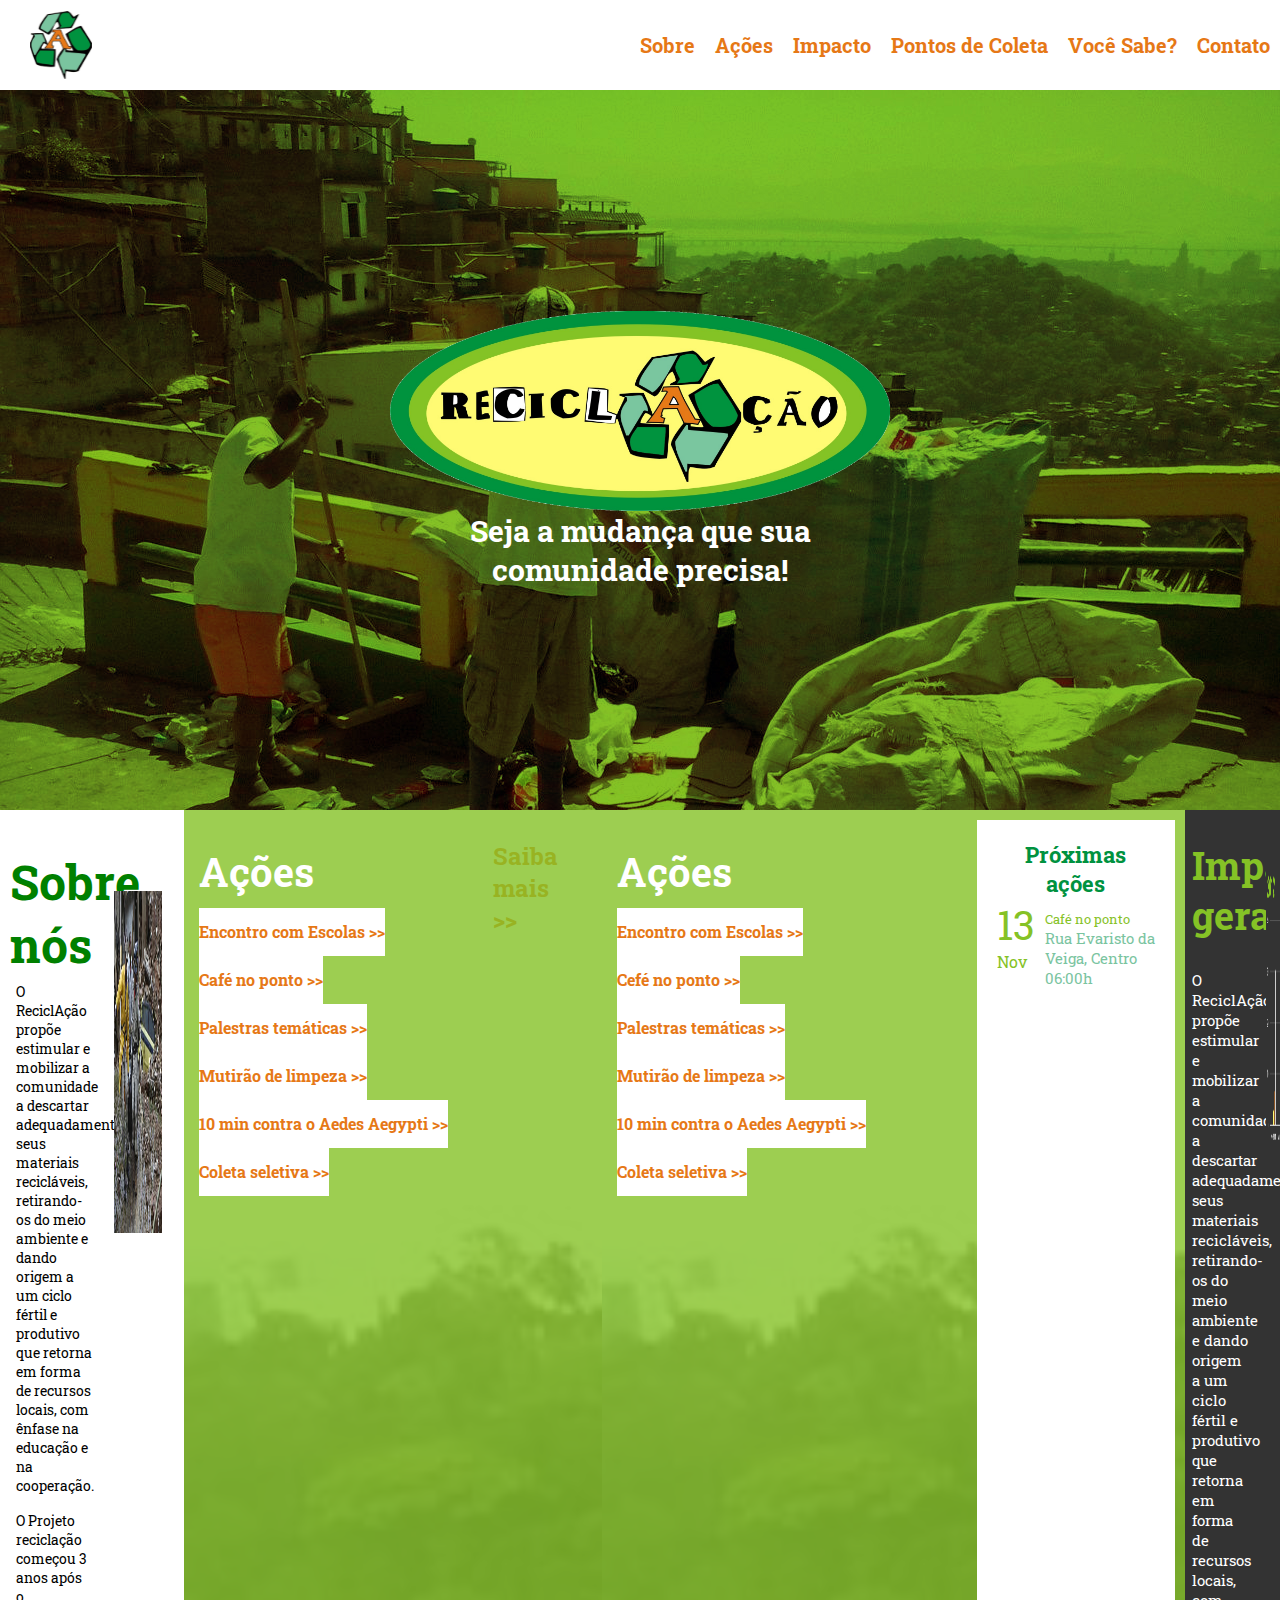
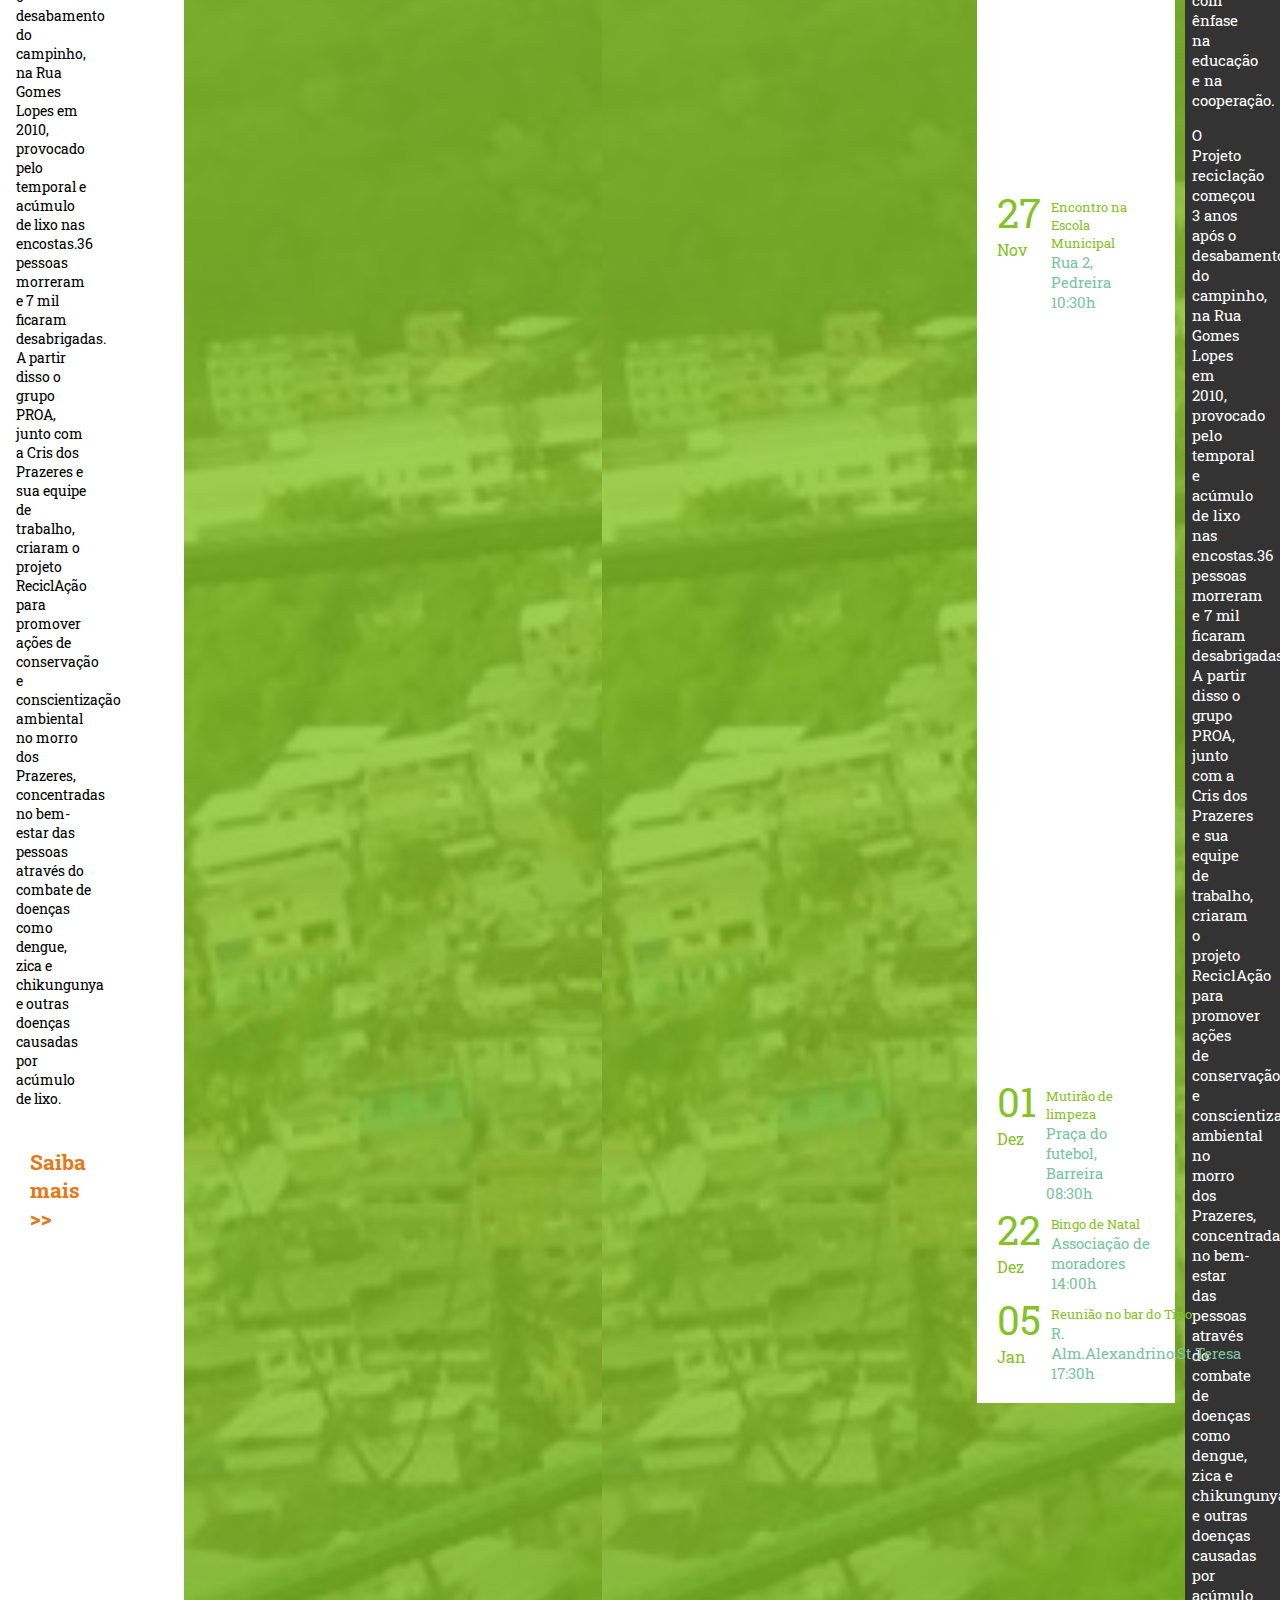
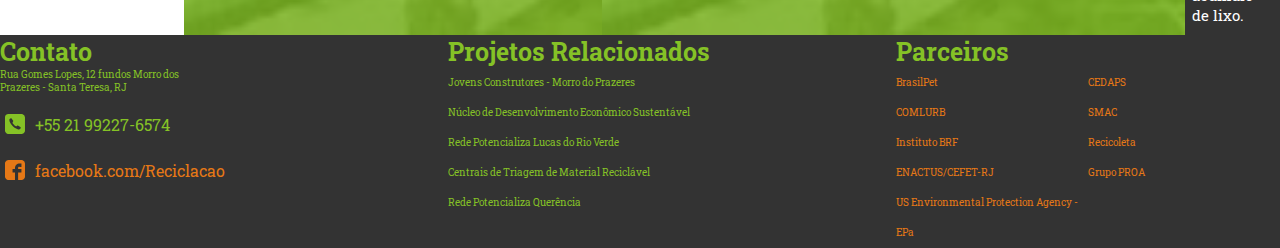
<file: index.html>
<!DOCTYPE html>
<html lang="pt-br">
	<head>
		<title>Reciclação</title>
		<meta charset="utf-8">
		<link rel="stylesheet" type="text/css" href="style.css">
		<meta name="viewport" content="width=device-width, initial-scale=1">
		<link href="https://fonts.googleapis.com/css?family=Roboto+Slab" rel="stylesheet">
		<link rel="icon" href="assets/favicon.ico" type="image/x-icon">
	</head>
	<body>
		<header>
			<div class="blockheader">
				<label for="mobile">&#9776;</label>
            	<input type="checkbox" id="mobile">
				<img class="boxheader__logo" src="assets/Logo_P.svg" alt="logo">
				<nav class="navbar">
					<a class="navbarLink" href="#sobre">Sobre</a>
					<a class="navbarLink" href="#ações">Ações</a>
					<a class="navbarLink" href="#impacto">Impacto</a>
					<a class="navbarLink" href="#coleta">Pontos de Coleta</a>
					<a class="navbarLink" href="#vcsabe">Você Sabe?</a>
					<a class="navbarLink" href="#contato">Contato</a>
				</nav>
			</div>
				<div class="boxlogo">
					<img class="boxabout__logohome" src="assets/logo-reciclação.png" alt="logo">
	    			<p class="boxabout__paragraph--logo">Seja a mudança que sua comunidade precisa!</p>
				</div>
		</header>
		<main>
			<section class="boxabout" id="sobre">
			<section class="boxabout" id="'sobre">
				<div class="boxabout__sobre">
					<h1 class="boxabout__title">Sobre nós</h1>
					<p class="boxabout__paragraph">O ReciclAção propõe estimular e mobilizar a comunidade a descartar adequadamente seus materiais recicláveis, retirando-os do meio ambiente e dando origem a um ciclo fértil e produtivo que retorna em forma de recursos locais, com ênfase na educação e na cooperação.</p>
					<p class="boxabout__paragraph">O Projeto reciclação começou 3 anos após o desabamento do campinho, na Rua Gomes Lopes em 2010, provocado pelo temporal e acúmulo de lixo nas encostas.36 pessoas morreram e 7 mil ficaram desabrigadas. A partir disso o grupo PROA, junto com a Cris dos Prazeres e sua equipe de trabalho, criaram o projeto ReciclAção para promover ações de conservação e conscientização ambiental no morro dos Prazeres, concentradas no bem-estar das pessoas através do combate de doenças como dengue, zica e chikungunya e outras doenças causadas por acúmulo de lixo.</p>
					<a href="sobre.html#oq"><h2 class="boxabout__subtitle">Saiba mais >></h2></a>
				</div>
				<div class="boxabout__picture">
					<img class="boxabout__picture--sobre" src="assets/rio-temporal-quartag.jpg" alt="temporal">
					<img src="assets/01.jpg" class="boxaboutPicturemobile" alt="coletor">
				</div>
			</section>
			<section class="actionbox" id="ações">
				<div class="actionbox__calendarspan">
					<h1 class="actionbox__title">Ações</h1>
					<p class="actionbox__backlist">
						<a href="acoes.html#encontro" class="actionboxLink"><span class="actionbox__list">Encontro com Escolas >></span></a>
						<a href="acoes.html#cafe" class="actionboxLink"><span class="actionbox__list">Café no ponto >></span></a>
						<a href="acoes.html#palestras" class="actionboxLink"><span class="actionbox__list">Palestras temáticas >></span></a>
						<a href="acoes.html#mutirao" class="actionboxLink"><span class="actionbox__list">Mutirão de limpeza >></span></a>
						<a href="acoes.html#aedes" class="actionboxLink"><span class="actionbox__list">10 min contra o Aedes Aegypti >></span></a>
						<a href="acoes.html#seletiva" class="actionboxLink"><span class="actionbox__list">Coleta seletiva >></span></a>
				</div>
					<a href=""><h2 class="boxabout__subtitle">Saiba mais >></h2></a>
				</div>
				<div class="boxabout__picture">
					<img class="boxabout__picture--sobre" src="assets/rio-temporal-quartag.jpg" alt="temporal">
					<img src="assets/01.jpg" class="boxaboutPicturemobile">
				</div>
			</section>
			<section class="actionbox" id="Ações">
				<div class="actionbox__calendarspan">
					<h1 class="actionbox__title">Ações</h1>
					<p class="actionbox__backlist">
						<a href="#" class="actionboxLink"><span class="actionbox__list">Encontro com Escolas >></span></a>
						<a href="#" class="actionboxLink"><span class="actionbox__list">Cefé no ponto >></span></a>
						<a href="#" class="actionboxLink"><span class="actionbox__list">Palestras temáticas >></span></a>
						<a href="#" class="actionboxLink"><span class="actionbox__list">Mutirão de limpeza >></span></a>
						<a href="#" class="actionboxLink"><span class="actionbox__list">10 min contra o Aedes Aegypti >></span></a>
						<a href="#" class="actionboxLink"><span class="actionbox__list">Coleta seletiva >></span></a>
				</div>
				<section class="actionbox__calendar">
          <div class="actionbox__blocktitle">
						<h1 class="actionbox__calendar--title">Próximas ações</h1>
					</div>
					<div class="actionbox__calendarlist">
						<div class="actionbox__blocknumber">
							<span class="actionbox__calendar--number">13</span>
							<span class="actionbox__calendar--month">Nov</span>
						</div>
						<div class="actionbox__blockparagraph">
							<span class="actionbox__calendar--paragraphfirst">Café no ponto</span>
							<span class="actionbox__calendar--paragraph">Rua Evaristo da Veiga, Centro</span>
							<span class="actionbox__calendar--paragraph">06:00h</span>
						</div>
					</div>
						<div class="actionbox__calendarlist">
							<div class="actionbox__blocknumber">
								<span class="actionbox__calendar--number">27</span>
								<span class="actionbox__calendar--month">Nov</span>
							</div>
							<div class="actionbox__blockparagraph">
								<span class="actionbox__calendar--paragraphfirst">Encontro na Escola Municipal</span>
								<span class="actionbox__calendar--paragraph">Rua 2, Pedreira</span>
								<span class="actionbox__calendar--paragraph">10:30h</span>
							</div>
						</div>
    
							<label for="toggle-1" class="seta">&#9662;</label>
							<input type="checkbox" id="toggle-1">
					<div id="mostra">
						<div class="actionbox__calendarlist"  >
							<div class="actionbox__blocknumber">
								<span class="actionbox__calendar--number">01</span>
								<span class="actionbox__calendar--month">Dez</span>
							</div>
							<div class="actionbox__blockparagraph" >
								<span class="actionbox__calendar--paragraphfirst">Mutirão de limpeza</span>
								<span class="actionbox__calendar--paragraph">Praça do futebol, Barreira</span>
								<span class="actionbox__calendar--paragraph">08:30h</span>
							</div>
						</div>
						<div class="actionbox__calendarlist" >
							<div class="actionbox__blocknumber" >
								<span class="actionbox__calendar--number">22</span>
								<span class="actionbox__calendar--month">Dez</span>
							</div>
							<div class="actionbox__blockparagraph">
								<span class="actionbox__calendar--paragraphfirst">Bingo de Natal</span>
								<span class="actionbox__calendar--paragraph">Associação de moradores</span>
								<span class="actionbox__calendar--paragraph">14:00h</span>
							</div>
						</div>
						<div class="actionbox__calendarlist" >
							<div class="actionbox__blocknumber">
								<span class="actionbox__calendar--number">05</span>
								<span class="actionbox__calendar--month">Jan</span>
							</div>
							<div class="actionbox__blockparagraph">
								<span class="actionbox__calendar--paragraphfirst">Reunião no bar do Tino</span>
								<span class="actionbox__calendar--paragraph">R. Alm.Alexandrino,St.Teresa</span>
								<span class="actionbox__calendar--paragraph">17:30h</span>
							</div>
						</div>	
					</div>
				</div>
				</section>
			</section>
			<section class="impactbox" id="impacto">
				<div class="impactbox__impacto">
					<h1 class="impactbox__title">Impacto gerado</h1>
					<p>O ReciclAção propõe estimular e mobilizar a comunidade a descartar adequadamente seus materiais recicláveis, retirando-os do meio ambiente e dando origem a um ciclo fértil e produtivo que retorna em forma de recursos locais, com ênfase na educação e na cooperação.</p>
					<p class="impactbox__paragraph">O Projeto reciclação começou 3 anos após o desabamento do campinho, na Rua Gomes Lopes em 2010, provocado pelo temporal e acúmulo de lixo nas encostas.36 pessoas morreram e 7 mil ficaram desabrigadas. A partir disso o grupo PROA, junto com a Cris dos Prazeres e sua equipe de trabalho, criaram o projeto ReciclAção para promover ações de conservação e conscientização ambiental no morro dos Prazeres, concentradas no bem-estar das pessoas através do combate de doenças como dengue, zica e chikungunya e outras doenças causadas por acúmulo de lixo.</p>
				</div>
				<div class="impactbox__blockimage">
					<img src="assets/grafico.png" class="impactbox__picture" alt="gráfico impacto gerado">
				</div>
			</section>
			<section class="colectpointbox" id="coleta">
					<img src="assets/grafico.png" alt="gráfico impacto gerado" class="impactbox__picture">
				</div>
			</section>
			<section class="colectpointbox" id="Pontos de Coleta">
				<div class="colectpointbox__pontos">
					<h1 class="colectpointbox__title">Pontos de coleta</h1>
					<h3 class="colectpointbox__subtitle">Saiba onde está o ponto mais próximo da sua casa!</h3>
					<div class="colectpointbox__pontosBlock">
						<p class="colectpointbox__greenball"></p>
						<p>Ecobags</p>
					</div>
					<div class="colectpointbox__pontosBlock">
						<p class="colectpointbox__orangeball"></p>
						<p>Caçamba da comlurb</p>
					</div>
				</div>
				<div class="colectpointbox__coleta">
					<img src="assets/pontosdecoleta.png" class="colectpointbox__coletafigure" class="pontos de coleta" alt="coleta">
				</div>
			</section>
			<section class="doyounowbox" id="vcsabe">
				<h1 class="doyounowbox__title">Você Sabe?</h1>
				<h2 class="doyounowbox__subtitle">Responda perguntas sobre:</h2>
				<div class="doyounowbox__picture">
					<a href="ambiente.html"><img class="doyounowbox__picture--vocesabia" src="assets/meioambiente.jpg" alt="meio ambiente"></a>
					<a href="saude.html"><img class="doyounowbox__picture--vocesabia" src="assets/saude.jpg" alt="saude"></a>
					<a href="consumo.html"><img class="doyounowbox__picture--vocesabia" src="assets/consumoconsciente.jpg" alt="consumo"></a>
					<img src="assets/pontosdecoleta.png" class="colectpointbox__coletafigure" class="pontos de coleta">
				</div>
			</section>
			<section class="doyounowbox" id="Você Sabe?">
				<h1 class="doyounowbox__title">Você Sabe?</h1>
				<h2 class="doyounowbox__subtitle">Responda perguntas sobre:</h2>
				<div class="doyounowbox__picture">
					<img class="doyounowbox__picture--vocesabia" src="assets/meioambiente.jpg" alt="meio ambiente">
					<img class="doyounowbox__picture--vocesabia" src="assets/saude.jpg" alt="saude">
					<img class="doyounowbox__picture--vocesabia" src="assets/consumoconsciente.jpg" alt="consumo">
				</div>
			</section>
		</main>
		<footer id="contato" class="firstboxFooter">
				<div class="firstboxFooter__contato">
					<h1 id="contato" class="firstboxFooter__title">Contato</h1>
					<p class="firstboxMain__paragraph--size2">Rua Gomes Lopes, 12 fundos Morro dos Prazeres - Santa Teresa, RJ</p>
					<div class="firstboxFooter__blockcont">
					<img  class="firstboxFooter__picture"src="assets/telefone.svg" alt="telefone logo">
					<p class="firstboxMain__paragraph--redes">+55 21 99227-6574</p>
					</div>
					<div class="firstboxFooter__blockcont">
					<img  class="firstboxFooter__picture"src="assets/facebook.svg" alt="facebook logo">
					<p class="firstboxMain__paragraph--redes2">facebook.com/Reciclacao</p>
					</div>
				</div>
				<div>
					<h1 class="firstboxFooter__title">Projetos Relacionados</h1>
					<p class="firstboxMain__paragraph--size">Jovens Construtores - Morro do Prazeres</p>
					<p class="firstboxMain__paragraph--size">Núcleo de Desenvolvimento Econômico Sustentável</p>
					<p class="firstboxMain__paragraph--size">Rede Potencializa Lucas do Rio Verde</p>
					<p class="firstboxMain__paragraph--size">Centrais de Triagem de Material Reciclável</p>
					<p class="firstboxMain__paragraph--size">Rede Potencializa Querência</p>
				</div>
				<div class="firstboxFooter__parceiros">
					<h1 class="firstboxFooter__title">Parceiros</h1>
					<div class="block">
						<div class="firstboxFooter__parceiros--first">
							<p class="firstboxMain__paragraph--size">BrasilPet</p> 
							<p class="firstboxMain__paragraph--size">COMLURB</p> 
							<p class="firstboxMain__paragraph--size">Instituto BRF</p> 
							<p class="firstboxMain__paragraph--size">ENACTUS/CEFET-RJ</p>
							<p class="firstboxMain__paragraph--size">US Environmental Protection Agency - EPa</p>
						</div>
						<div class="firstboxFooter__parceiros--second">
							<p class="firstboxMain__paragraph--size">CEDAPS</p>
							<p class="firstboxMain__paragraph--size">SMAC</p>
							<p class="firstboxMain__paragraph--size">Recicoleta</p>
							<p class="firstboxMain__paragraph--size">Grupo PROA</p>
						</div>
					</div>
				</div>
    	</footer>
	</body>
</html>
</file>
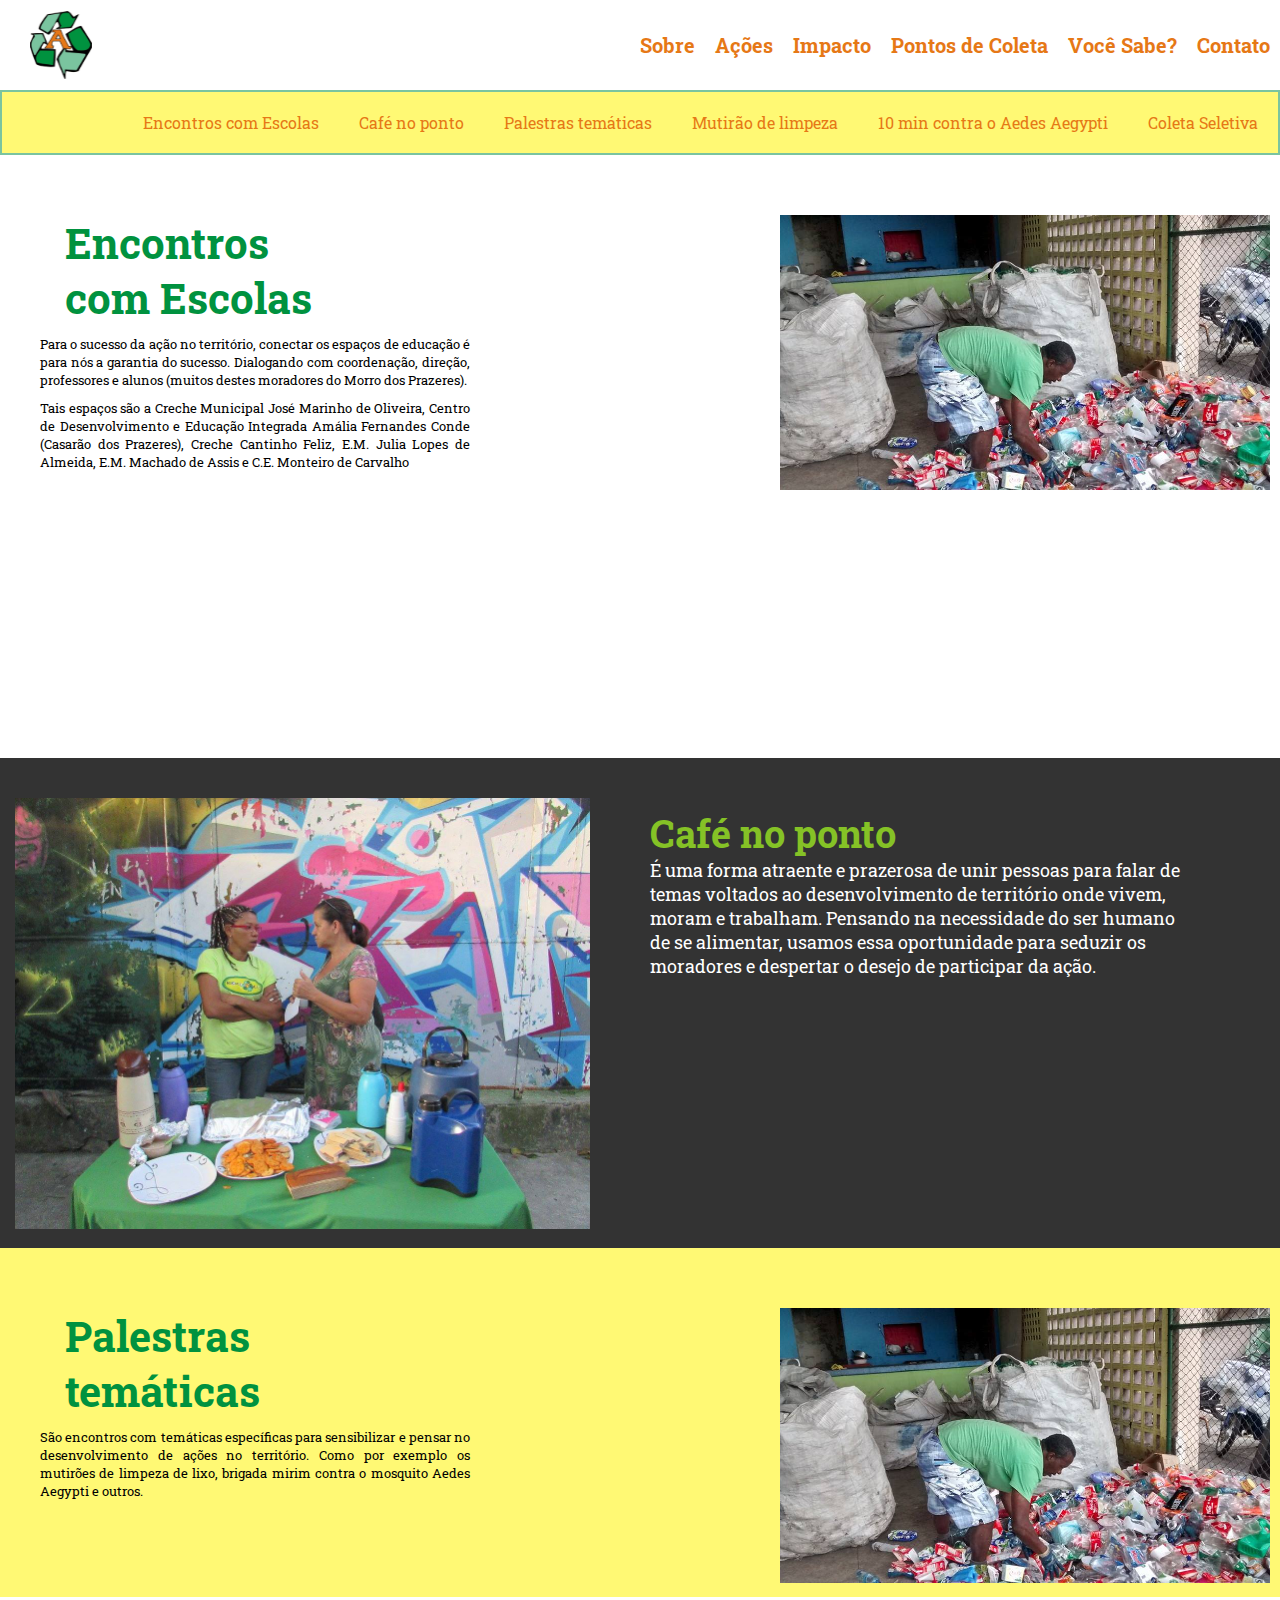
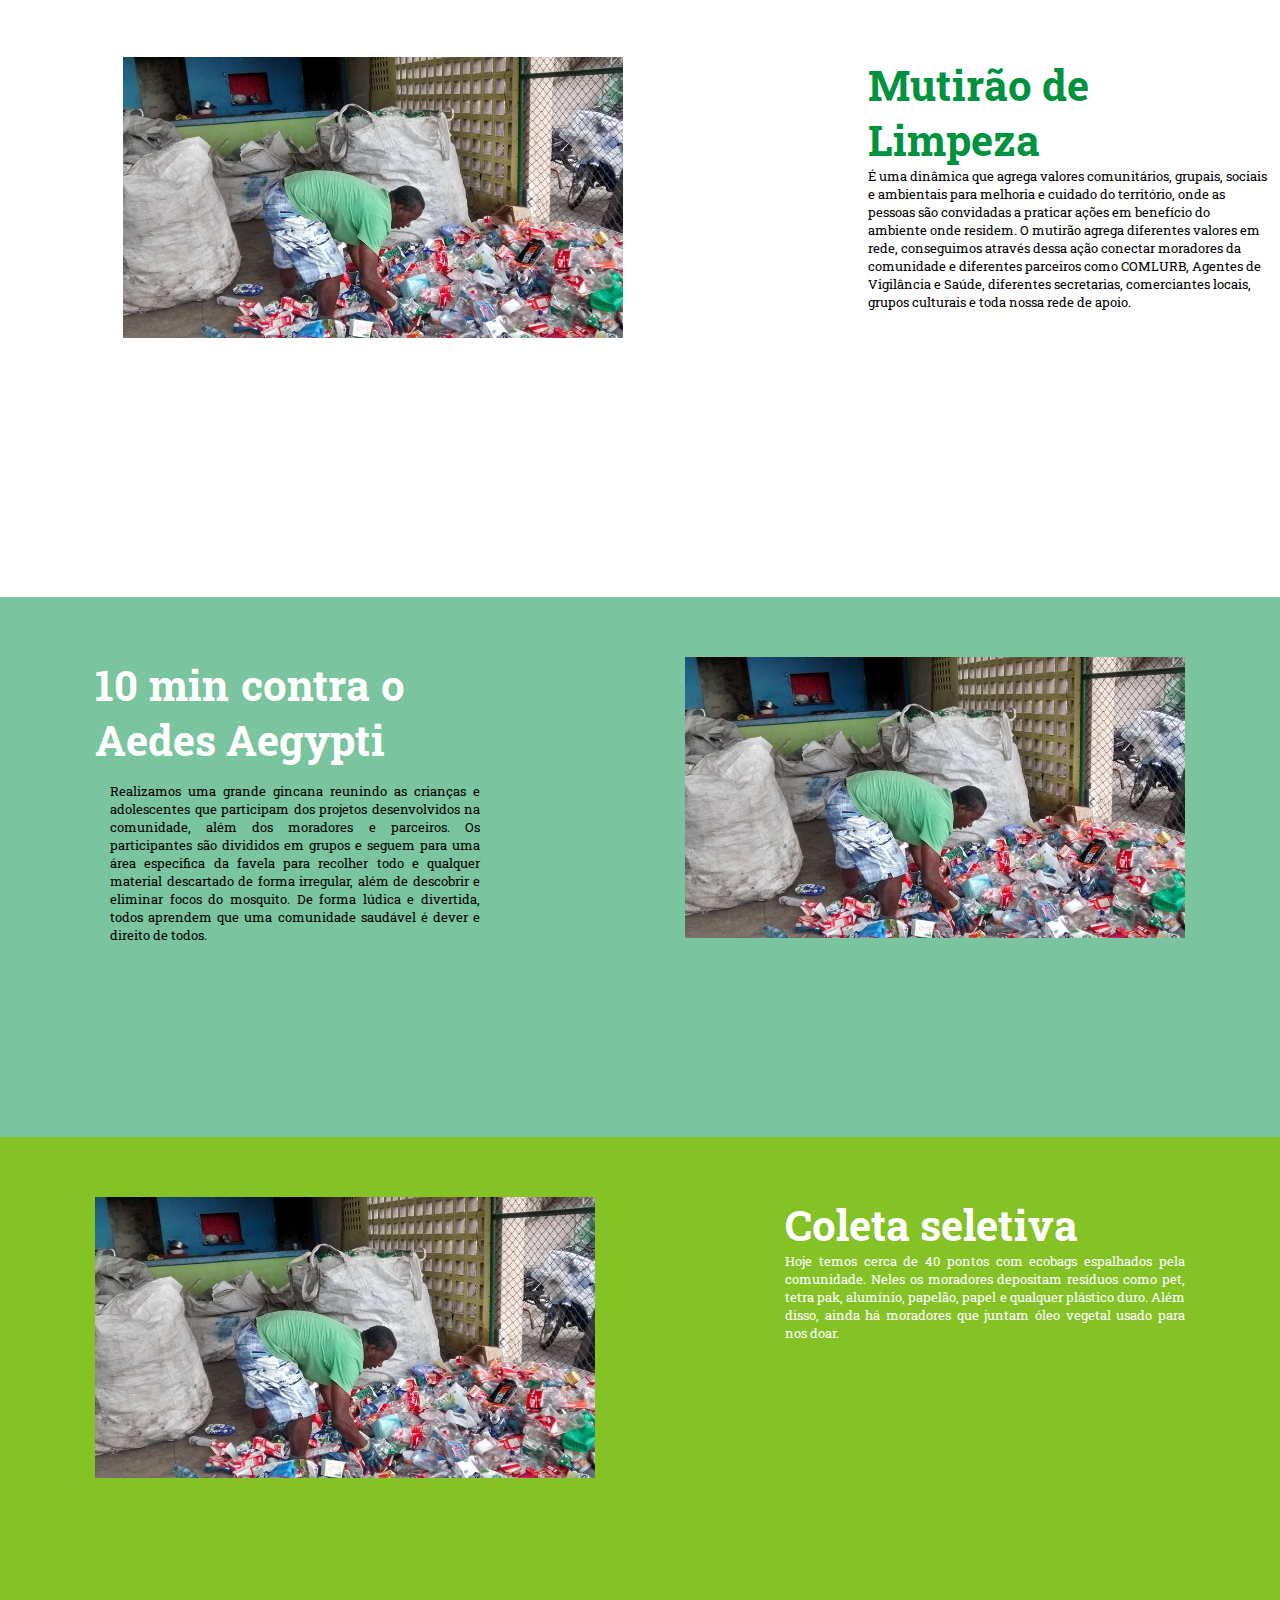
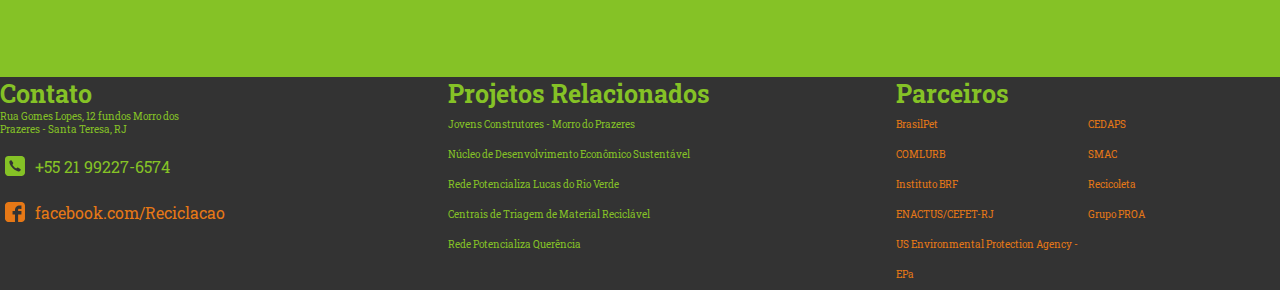
<file: acoes.html>
<!DOCTYPE html>
<html lang="pt-br">
	<head>
		<title>Reciclação-ações</title>
		<meta charset="utf-8">
		<link rel="stylesheet" type="text/css" href="style.css">
		<meta name="viewport" content="width=device-width, initial-scale=1.0">
		<link href="https://fonts.googleapis.com/css?family=Roboto+Slab" rel="stylesheet">	
		<link rel="icon" href="assets/favicon.ico" type="image/x-icon">		
	</head>
	<body>
		<header>
			<div class="blockheader">
				<label for="mobile">&#9776;</label>
            	<input type="checkbox" id="mobile">
				<img class="boxheader__logo" src="assets/Logo_P.svg" alt="logo">
				<nav class="navbar">
					<a class="navbarLink" href="index.html#sobre">Sobre</a>
					<a class="navbarLink" href="index.html#ações">Ações</a>
					<a class="navbarLink" href="index.html#impacto">Impacto</a>
					<a class="navbarLink" href="index.html#coleta">Pontos de Coleta</a>
					<a class="navbarLink" href="index.html#vcsabe">Você Sabe?</a>
					<a class="navbarLink" href="index.html#contato">Contato</a>
				</nav>
		</header>
		<nav class="boxheader__subnav--açoes">
			<a class="boxheader__nav--açoes" href="#encontro">Encontros com Escolas</a>
			<a class="boxheader__nav--açoes" href="#cafe">Café no ponto</a>
			<a class="boxheader__nav--açoes" href="#palestras">Palestras temáticas</a>
			<a class="boxheader__nav--açoes" href="#mutirao">Mutirão de limpeza</a>
			<a class="boxheader__nav--açoes" href="#aedes">10 min contra o Aedes Aegypti</a>
			<a class="boxheader__nav--açoes" href="#seletiva">Coleta Seletiva</a>
		</nav>                                                                                       
		<main>
			<section class="escolasboxmain">
				<div class="escolasboxmain__text">
					<h1 class="escolasboxmain__text--title">Encontros com Escolas</h1>
					<p class="escolasboxmain__paragraph1">Para o sucesso da ação no território, conectar os espaços de educação é para nós a garantia do sucesso. Dialogando com coordenação, direção, professores e alunos (muitos destes moradores do Morro dos Prazeres).</p>
					<p class="escolasboxmain__paragraph1"> Tais espaços são a Creche Municipal José Marinho de Oliveira, Centro de Desenvolvimento e Educação Integrada Amália Fernandes Conde (Casarão dos Prazeres), Creche Cantinho Feliz, E.M. Julia Lopes de Almeida, E.M. Machado de Assis e C.E. Monteiro de Carvalho</p>
				</div>
				<div>
					<img class="escolasboxmain__imagem" src="assets/Reciclação 01.jpg" alt="coleta">
				</div>
			</section>
			<section class="coffeebox">
				<div>
					<img class="coffeebox__picture" src="assets/cafe01.jpg" alt="coleta">
				</div>
				<div class="coffeebox__text">
					<h1 id="cafe" class="coffeebox__title">Café no ponto</h1>
					<p class="coffeebox__paragraph">É uma forma atraente e prazerosa de unir pessoas para falar de temas voltados ao desenvolvimento de território onde vivem, moram e trabalham. Pensando na necessidade do ser humano de se alimentar, usamos essa oportunidade para seduzir os moradores e despertar o desejo de participar da ação.</p>
				</div>
			</section>
			<section id="palestras" class="palestrabox">
				<div class="palestrabox__text">
					<h1 class="palestrabox__text--title">Palestras temáticas</h1>
					<p class="palestrabox__paragraph">São encontros com temáticas específicas para sensibilizar e pensar no desenvolvimento de ações no território. Como por exemplo os mutirões de limpeza de lixo, brigada mirim contra o mosquito Aedes Aegypti e outros.</p>
				</div>
				<div>
					<img class="palestrabox__imagem" src="assets/Reciclação 01.jpg" alt="coleta">
				</div>
			</section>
				<section class="limpezabox">
					<div>
						<img class="limpezabox__picture" src="assets/Reciclação 01.jpg" alt="coleta">
					</div>
					<div id="mutirao" class="limpezabox__text">
						<h1 class="limpezabox__text--title">Mutirão de Limpeza</h1>
						<p class="limpezabox__paragraph">É uma dinâmica que agrega valores comunitários, grupais, sociais e ambientais para melhoria e cuidado do território, onde as pessoas são convidadas a praticar ações em benefício do ambiente onde residem. O mutirão agrega diferentes valores em rede, conseguimos através dessa ação conectar moradores da comunidade e diferentes parceiros como COMLURB, Agentes de Vigilância e Saúde, diferentes secretarias, comerciantes locais, grupos culturais e toda nossa rede de apoio.</p>
					</div>
				</section>
				<section id="aedes" class="aedesbox">
				<div class="aedesbox__text">
					<h1 class="aedesbox__text--title">10 min contra o Aedes Aegypti</h1>
					<p class="aedesbox__paragraph">Realizamos uma grande gincana reunindo as crianças e adolescentes que participam dos projetos desenvolvidos na comunidade, além dos moradores e parceiros. Os participantes são divididos em grupos e seguem para uma área especifica da favela para recolher todo e qualquer material descartado de forma irregular, além de descobrir e eliminar focos do mosquito. De forma lúdica e divertida, todos aprendem que uma comunidade saudável é dever e direito de todos.</p>
				</div>
				<div>
					<img class="aedesbox__picture" src="assets/Reciclação 01.jpg" alt="coleta">
				</div>
			</section>
				<section id="seletiva" class="coletabox">
					<div class="coletabox__blockpicture">
						<img class="coletabox__picture" src="assets/Reciclação 01.jpg" alt="coleta">
					</div>
					<div class="coletabox__text">
						<h1 class="coletabox__text--title">Coleta seletiva</h1>
						<p class="coletabox__paragraph">Hoje temos cerca de 40 pontos com ecobags espalhados pela comunidade. Neles os moradores depositam resíduos como pet, tetra pak, alumínio, papelão, papel e qualquer plástico duro. Além disso, ainda há moradores que juntam óleo vegetal usado para nos doar.</p>
					</div>
				</section>
		</main>
		<footer id="firstboxFooter" class="firstboxFooter">
				<div class="firstboxFooter__contato">
					<h1 id="contato" class="firstboxFooter__title">Contato</h1>
					<p class="firstboxMain__paragraph--size2">Rua Gomes Lopes, 12 fundos Morro dos Prazeres - Santa Teresa, RJ</p>
					<div class="firstboxFooter__blockcont">
					<img  class="firstboxFooter__picture"src="assets/telefone.svg" alt="telefone logo">
					<p class="firstboxMain__paragraph--redes">+55 21 99227-6574</p>
					</div>
					<div class="firstboxFooter__blockcont">
					<img  class="firstboxFooter__picture"src="assets/facebook.svg" alt="facebook logo">
					<p class="firstboxMain__paragraph--redes2">facebook.com/Reciclacao</p>
					</div>
				</div>
				<div>
					<h1 class="firstboxFooter__title">Projetos Relacionados</h1>
					<p class="firstboxMain__paragraph--size">Jovens Construtores - Morro do Prazeres</p>
					<p class="firstboxMain__paragraph--size">Núcleo de Desenvolvimento Econômico Sustentável</p>
					<p class="firstboxMain__paragraph--size">Rede Potencializa Lucas do Rio Verde</p>
					<p class="firstboxMain__paragraph--size">Centrais de Triagem de Material Reciclável</p>
					<p class="firstboxMain__paragraph--size">Rede Potencializa Querência</p>
				</div>
				<div class="firstboxFooter__parceiros">
					<h1 class="firstboxFooter__title">Parceiros</h1>
					<div class="block">
						<div class="firstboxFooter__parceiros--first">
							<p class="firstboxMain__paragraph--size">BrasilPet</p> 
							<p class="firstboxMain__paragraph--size">COMLURB</p> 
							<p class="firstboxMain__paragraph--size">Instituto BRF</p> 
							<p class="firstboxMain__paragraph--size">ENACTUS/CEFET-RJ</p>
							<p class="firstboxMain__paragraph--size">US Environmental Protection Agency - EPa</p>
						</div>
						<div class="firstboxFooter__parceiros--second">
							<p class="firstboxMain__paragraph--size">CEDAPS</p>
							<p class="firstboxMain__paragraph--size">SMAC</p>
							<p class="firstboxMain__paragraph--size">Recicoleta</p>
							<p class="firstboxMain__paragraph--size">Grupo PROA</p>
						</div>
					</div>
				</div>
    	</footer>
	</body>
</html>
</file>
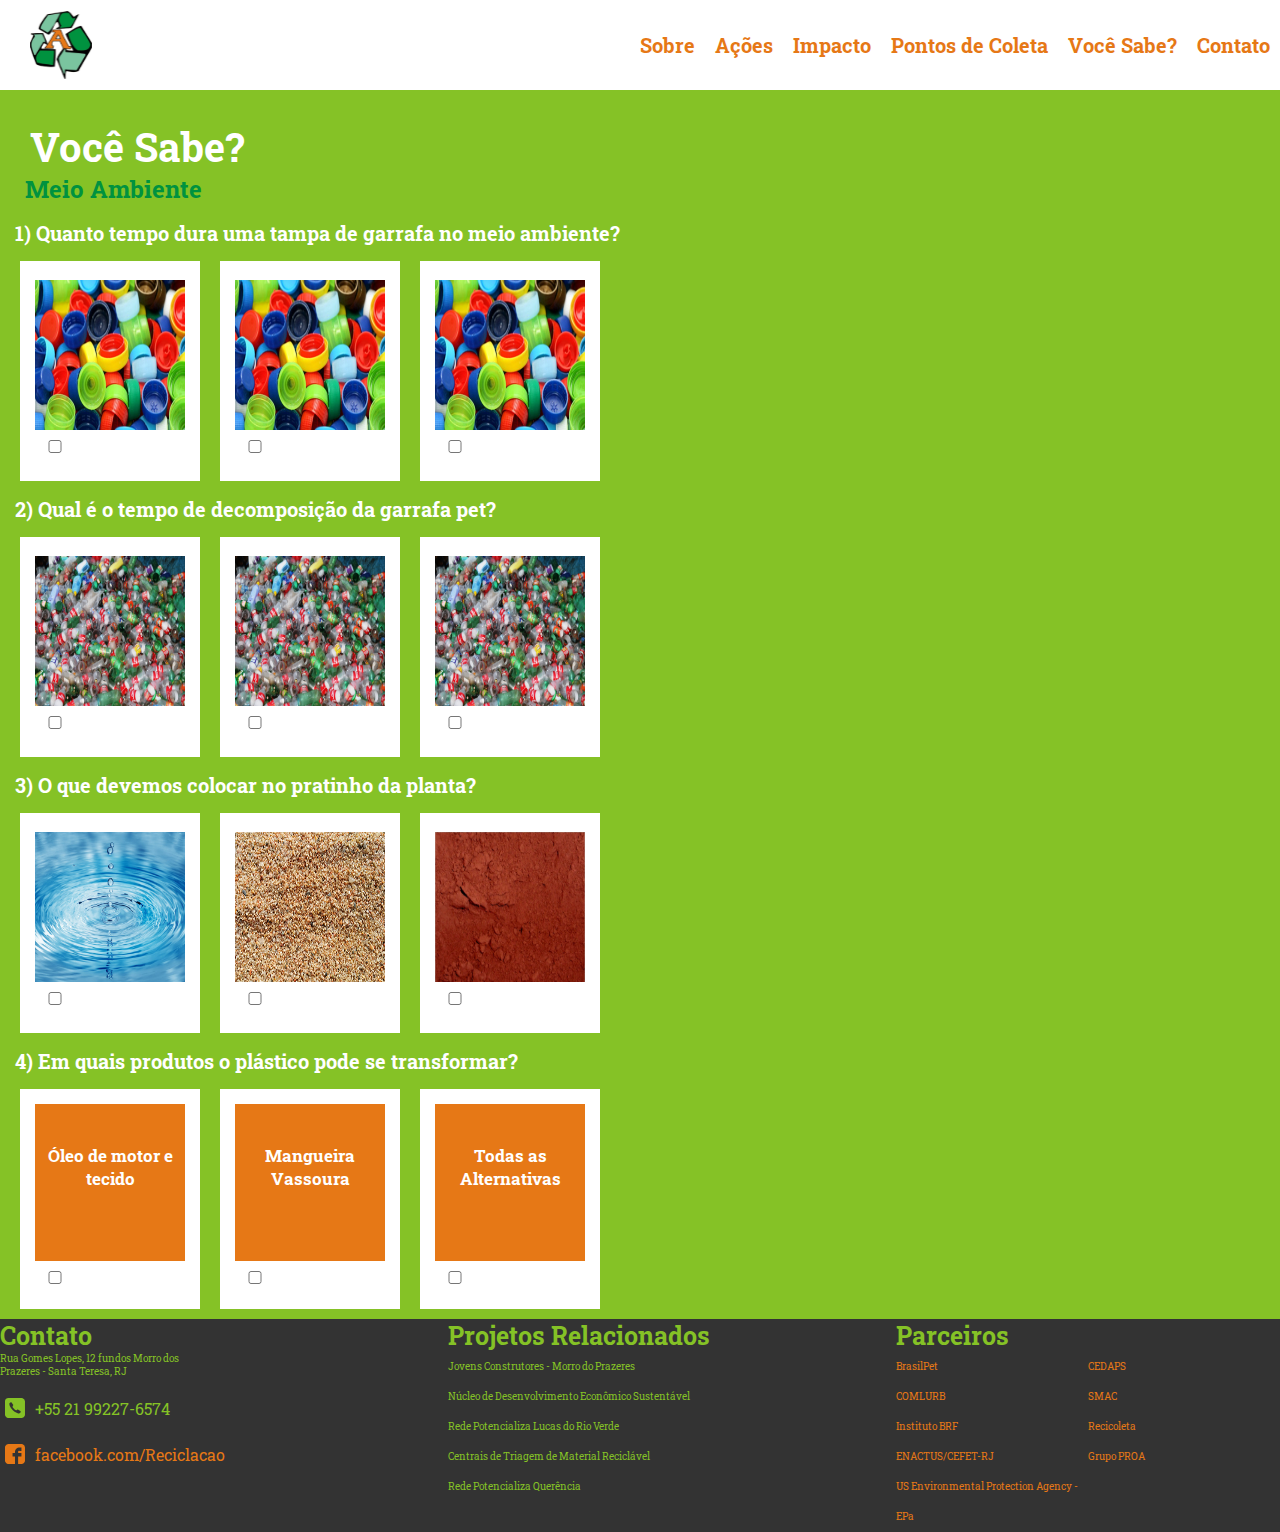
<file: ambiente.html>
<!DOCTYPE html>
<html lang="pt-br">
	<head>
		<title>Reciclação-ambiente</title>
		<meta charset="utf-8">
		<link rel="stylesheet" type="text/css" href="style.css">
		<meta name="viewport" content="width=device-width, initial-scale=1.0">
		<link href="https://fonts.googleapis.com/css?family=Roboto+Slab" rel="stylesheet">
		<link rel="icon" href="assets/favicon.ico" type="image/x-icon">
	</head>
	<body>
		<header>
			<div class="blockheader">
				<label for="mobile">&#9776;</label>
            	<input type="checkbox" id="mobile">
				<img class="boxheader__logo" src="assets/Logo_P.svg" alt="logo">
				<nav class="navbar">
					<a class="navbarLink" href="index.html#sobre">Sobre</a>
					<a class="navbarLink" href="index.html#ações">Ações</a>
					<a class="navbarLink" href="index.html#impacto">Impacto</a>
					<a class="navbarLink" href="index.html#coleta">Pontos de Coleta</a>
					<a class="navbarLink" href="index.html#vcsabe">Você Sabe?</a>
					<a class="navbarLink" href="index.html#contato">Contato</a>
				</nav>
		</header>		
		<main class="boxquizmain">
			<div>
				<h1 class="boxquiz__title">Você Sabe?</h1>
				<h2 class="boxquiz__subtitle">Meio Ambiente</h2>
			</div>
			<section class="boxquiz">
				<p class="boxquiz__question">1) Quanto tempo dura uma tampa de garrafa no meio ambiente?</p>
				<div class="boxquiz__block">	
					<div class="boxquiz__tampa">
						<img class="boxquiz__picture--tampa" src="assets/tampa-de-garrafa-pet.jpg" alt="tampa de pet">
						<input class="boxquiz__input" type="checkbox" name="tampa">
					</div>
					<div class="boxquiz__tampa">
						<img class="boxquiz__picture--tampa" src="assets/tampa-de-garrafa-pet.jpg" alt="tampa de pet">
						<input class="boxquiz__input" type="checkbox" name="tampa">
					</div>
					<div class="boxquiz__tampa">
						<img class="boxquiz__picture--tampa" src="assets/tampa-de-garrafa-pet.jpg" alt="tampa de pet">
						<input class="boxquiz__input" type="checkbox" name="tampa">
					</div>
				</div>
			</section>
				<section>
					<p class="boxquiz__question">2) Qual é o tempo de decomposição da garrafa pet?</p>
				<div class="boxquiz__block">	
					<div class="boxquiz__tampa">
						<img class="boxquiz__picture--tampa" src="assets/garrafa.JPG" alt="garrafa">
						<input class="boxquiz__input" type="checkbox" name="garrafas">
					</div>
					<div class="boxquiz__tampa">
						<img class="boxquiz__picture--tampa" src="assets/garrafa.JPG" alt="garrafa">
						<input class="boxquiz__input" type="checkbox" name="garrafas">
					</div>
					<div class="boxquiz__tampa">
						<img class="boxquiz__picture--tampa" src="assets/garrafa.JPG" alt="garrafa">
						<input class="boxquiz__input" type="checkbox" name="garrafas">
					</div>
				</div>
			</section>
			<section>
					<p class="boxquiz__question">3) O que devemos colocar no pratinho da planta?</p>
				<div class="boxquiz__block">	
					<div class="boxquiz__tampa">
						<img class="boxquiz__picture--agua" src="assets/agua.jpg" alt="agua">
						<input class="boxquiz__input" type="checkbox" name="tampa">
					</div>
					<div class="boxquiz__tampa">
						<img class="boxquiz__picture--agua" src="assets/areia-grossa.png" alt="areia">
						<input class="boxquiz__input" type="checkbox" name="tampa">
					</div>
					<div class="boxquiz__tampa">
						<img class="boxquiz__picture--agua" src="assets/barro.jpg" alt="barro">
						<input class="boxquiz__input" type="checkbox" name="tampa">
					</div>
				</div>
			</section>
			<section>
					<p class="boxquiz__question">4) Em quais produtos o plástico pode se transformar?</p>
				<div class="boxquiz__block">	
					<div class="boxquiz__tampa">
						<div class="testando">
							<p class="boxquiz__saude--paragraph">Óleo de motor e tecido</p>
						</div>
						<input class="boxquiz__input" type="checkbox" name="tampa">
					</div>
					<div class="boxquiz__tampa">
						<div class="testando">
							<p class="boxquiz__saude--paragraph">Mangueira Vassoura</p>
						</div>
						<input class="boxquiz__input" type="checkbox" name="tampa">
					</div>
					<div class="boxquiz__tampa">
						<div class="testando">
							<p class="boxquiz__saude--paragraph">Todas as Alternativas</p>
						</div>
						<input class="boxquiz__input" type="checkbox" name="tampa">
					</div>
				</div>
			</section>
		</main>
		<footer id="firstboxFooter" class="firstboxFooter">
				<div class="firstboxFooter__contato">
					<h1 class="firstboxFooter__title">Contato</h1>
					<p class="firstboxMain__paragraph--size2">Rua Gomes Lopes, 12 fundos Morro dos Prazeres - Santa Teresa, RJ</p>
					<div class="firstboxFooter__blockcont">
					<img  class="firstboxFooter__picture"src="assets/telefone.svg" alt="telefone logo">
					<p class="firstboxMain__paragraph--redes">+55 21 99227-6574</p>
					</div>
					<div class="firstboxFooter__blockcont">
					<img  class="firstboxFooter__picture"src="assets/facebook.svg" alt="facebook logo">
					<p class="firstboxMain__paragraph--redes2">facebook.com/Reciclacao</p>
					</div>
				</div>
				<div>
					<h1 class="firstboxFooter__title">Projetos Relacionados</h1>
					<p class="firstboxMain__paragraph--size">Jovens Construtores - Morro do Prazeres</p>
					<p class="firstboxMain__paragraph--size">Núcleo de Desenvolvimento Econômico Sustentável</p>
					<p class="firstboxMain__paragraph--size">Rede Potencializa Lucas do Rio Verde</p>
					<p class="firstboxMain__paragraph--size">Centrais de Triagem de Material Reciclável</p>
					<p class="firstboxMain__paragraph--size">Rede Potencializa Querência</p>
				</div>
				<div class="firstboxFooter__parceiros">
					<h1 class="firstboxFooter__title">Parceiros</h1>
					<div class="block">
						<div class="firstboxFooter__parceiros--first">						
							<p class="firstboxMain__paragraph--size">BrasilPet</p> 
							<p class="firstboxMain__paragraph--size">COMLURB</p> 
							<p class="firstboxMain__paragraph--size">Instituto BRF</p> 
							<p class="firstboxMain__paragraph--size">ENACTUS/CEFET-RJ</p>
							<p class="firstboxMain__paragraph--size">US Environmental Protection Agency - EPa</p>
						</div>
						<div class="firstboxFooter__parceiros--second">
							<p class="firstboxMain__paragraph--size">CEDAPS</p>
							<p class="firstboxMain__paragraph--size">SMAC</p>
							<p class="firstboxMain__paragraph--size">Recicoleta</p>
							<p class="firstboxMain__paragraph--size">Grupo PROA</p>
						</div>
					</div>
				</div>
    	</footer>
	</body>
</html>
</file>
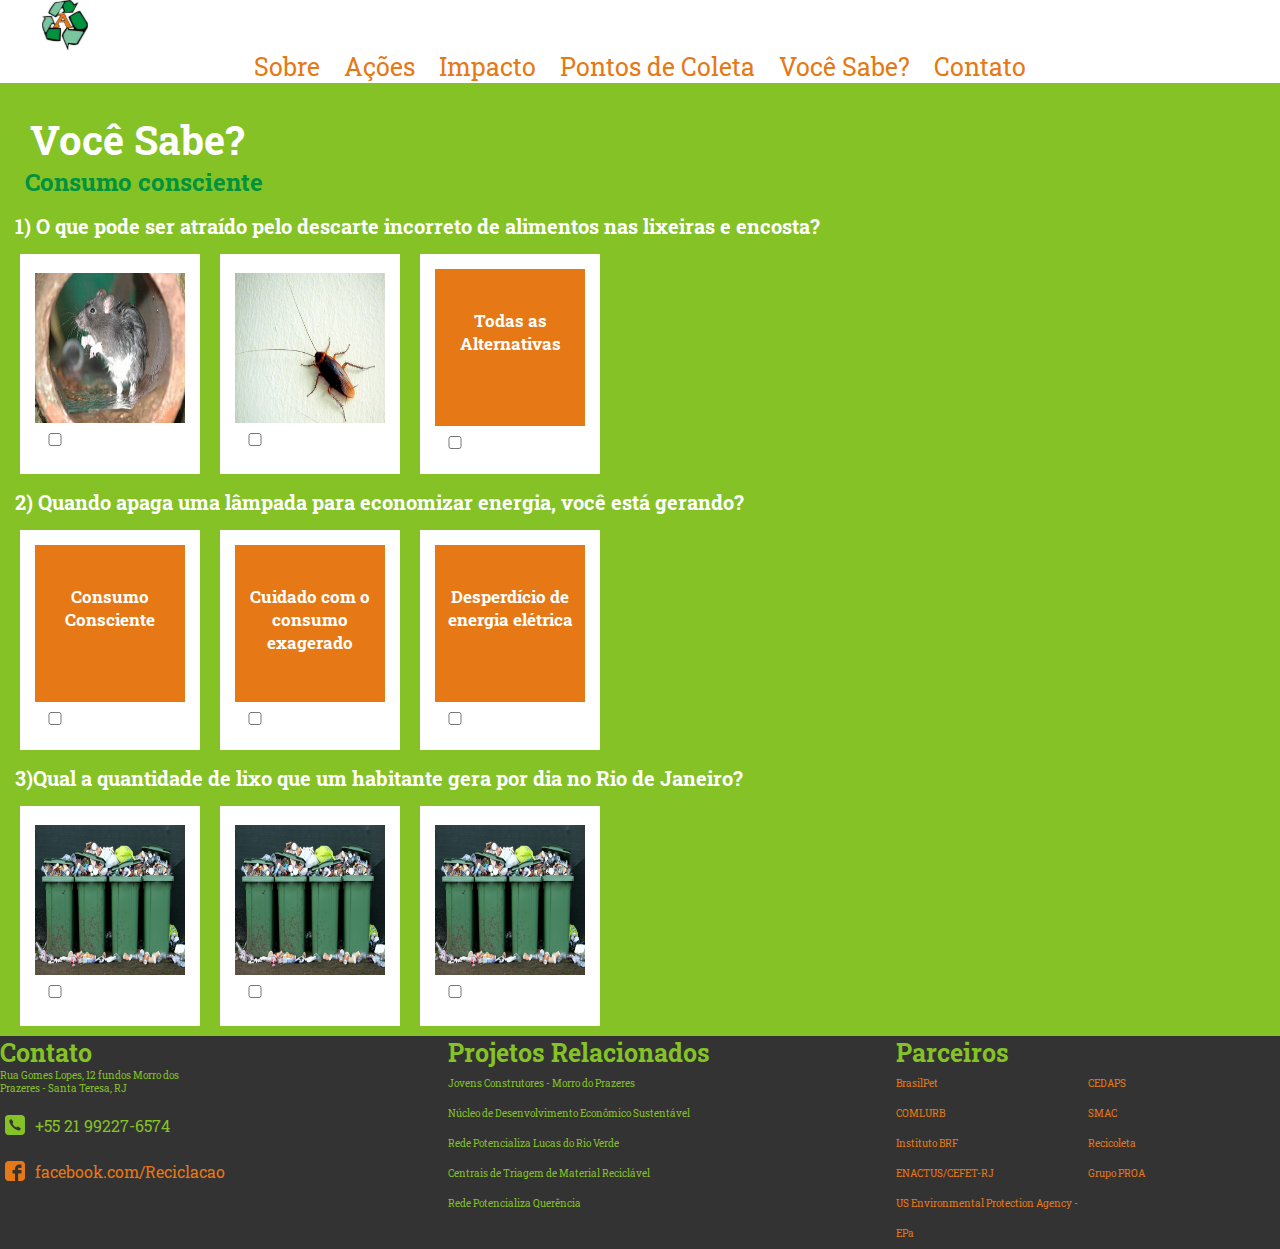
<file: consumo.html>
<!DOCTYPE html>
<html lang="pt-br">
	<head>
		<title>Reciclação-consumo</title>
		<meta charset="utf-8">
		<link rel="stylesheet" type="text/css" href="style.css">
		<meta name="viewport" content="width=device-width, initial-scale=1.0">
		<link href="https://fonts.googleapis.com/css?family=Roboto+Slab" rel="stylesheet">
		<link rel="icon" href="assets/favicon.ico" type="image/x-icon">
	</head>
	<body>
		<header>
			<img class="firstboxHeader__logo" src="assets/Logo_P.svg" alt="logo">
			<nav>
				<a class="firstboxHeader__nav" href="index.html">Sobre</a>
				<a class="firstboxHeader__nav" href="index.html#ações">Ações</a>
				<a class="firstboxHeader__nav" href="index.html#impacto">Impacto</a>
				<a class="firstboxHeader__nav" href="index.html#coleta">Pontos de Coleta</a>
				<a class="firstboxHeader__nav" href="index.html#vcsabe">Você Sabe?</a>
				<a class="firstboxHeader__nav" href="index.html#contato">Contato</a>
			</nav>
		</header>
		<main class="boxquizmain">
			<div>
				<h1 class="boxquiz__title">Você Sabe?</h1>
				<h2 class="boxquiz__subtitle">Consumo consciente</h2>
			</div>
			<section class="boxquiz">
				<p class="boxquiz__question">1) O que pode ser atraído pelo descarte incorreto de alimentos nas lixeiras e encosta?</p>
				<div class="boxquiz__block">	
					<div class="boxquiz__tampa">
						<img class="boxquiz__picture--agua" src="assets/0573-04.jpg" alt="rato">
						<input class="boxquiz__input" type="checkbox" name="rato">
					</div>
					<div class="boxquiz__tampa">
						<img class="boxquiz__picture--agua" src="assets/barata.jpg" alt="barata">
						<input class="boxquiz__input" type="checkbox" name="barata">
					</div>
					<div class="boxquiz__tampa">
						<div class="testando">
						<p class="boxquiz__saude--paragraph">Todas as Alternativas</p>
						</div>
						<input class="boxquiz__input" type="checkbox" name="frase">
					</div>
			</section>
			<section>
					<p class="boxquiz__question">2) Quando apaga uma lâmpada para economizar energia, você está gerando?</p>
				<div class="boxquiz__block">	
					<div class="boxquiz__tampa">
						<div class="testando">
						<p class="boxquiz__saude--paragraph">Consumo Consciente</p>
						</div>
						<input class="boxquiz__input" type="checkbox" name="frase">
					</div>
					<div class="boxquiz__tampa">
						<div class="testando">
						<p class="boxquiz__saude--paragraph">Cuidado com o consumo exagerado</p>
						</div>
						<input class="boxquiz__input" type="checkbox" name="frase">
					</div>
					<div class="boxquiz__tampa">
						<div class="testando">
						<p class="boxquiz__saude--paragraph">Desperdício de energia elétrica</p>
						</div>
						<input class="boxquiz__input" type="checkbox" name="frase">
					</div>
				</div>
			</section>
			<section>
					<p class="boxquiz__question">3)Qual a quantidade de lixo que um habitante gera por dia no Rio de Janeiro?</p>
				<div class="boxquiz__block">	
					<div class="boxquiz__tampa">
						<img class="boxquiz__picture--agua" src="assets/lixeira.jpg" alt="lixeira">
						<input class="boxquiz__input" type="checkbox" name="lixeira">
					</div>
					<div class="boxquiz__tampa">
						<img class="boxquiz__picture--agua" src="assets/lixeira.jpg" alt="lixeira">
						<input class="boxquiz__input" type="checkbox" name="lixeira">
					</div>
					<div class="boxquiz__tampa">
						<img class="boxquiz__picture--agua" src="assets/lixeira.jpg" alt="lixeira">
						<input class="boxquiz__input" type="checkbox" name="lixeira">
					</div>
				</div>
			</section>
		</main>
		<footer id="firstboxFooter" class="firstboxFooter">
				<div class="firstboxFooter__contato">
					<h1 class="firstboxFooter__title">Contato</h1>
					<p class="firstboxMain__paragraph--size2">Rua Gomes Lopes, 12 fundos Morro dos Prazeres - Santa Teresa, RJ</p>
					<div class="firstboxFooter__blockcont">
					<img  class="firstboxFooter__picture"src="assets/telefone.svg" alt="telefone logo">
					<p class="firstboxMain__paragraph--redes">+55 21 99227-6574</p>
					</div>
					<div class="firstboxFooter__blockcont">
					<img  class="firstboxFooter__picture"src="assets/facebook.svg" alt="facebook logo">
					<p class="firstboxMain__paragraph--redes2">facebook.com/Reciclacao</p>
					</div>
				</div>
				<div>
					<h1 class="firstboxFooter__title">Projetos Relacionados</h1>
					<p class="firstboxMain__paragraph--size">Jovens Construtores - Morro do Prazeres</p>
					<p class="firstboxMain__paragraph--size">Núcleo de Desenvolvimento Econômico Sustentável</p>
					<p class="firstboxMain__paragraph--size">Rede Potencializa Lucas do Rio Verde</p>
					<p class="firstboxMain__paragraph--size">Centrais de Triagem de Material Reciclável</p>
					<p class="firstboxMain__paragraph--size">Rede Potencializa Querência</p>
				</div>
				<div class="firstboxFooter__parceiros">
					<h1 class="firstboxFooter__title">Parceiros</h1>
					<div class="block">
						<div class="firstboxFooter__parceiros--first">					
							<p class="firstboxMain__paragraph--size">BrasilPet</p> 
							<p class="firstboxMain__paragraph--size">COMLURB</p> 
							<p class="firstboxMain__paragraph--size">Instituto BRF</p> 
							<p class="firstboxMain__paragraph--size">ENACTUS/CEFET-RJ</p>
							<p class="firstboxMain__paragraph--size">US Environmental Protection Agency - EPa</p>
						</div>
						<div class="firstboxFooter__parceiros--second">
							<p class="firstboxMain__paragraph--size">CEDAPS</p>
							<p class="firstboxMain__paragraph--size">SMAC</p>
							<p class="firstboxMain__paragraph--size">Recicoleta</p>
							<p class="firstboxMain__paragraph--size">Grupo PROA</p>
						</div>
					</div>
				</div>
    	</footer>
	</body>
</html>
</file>
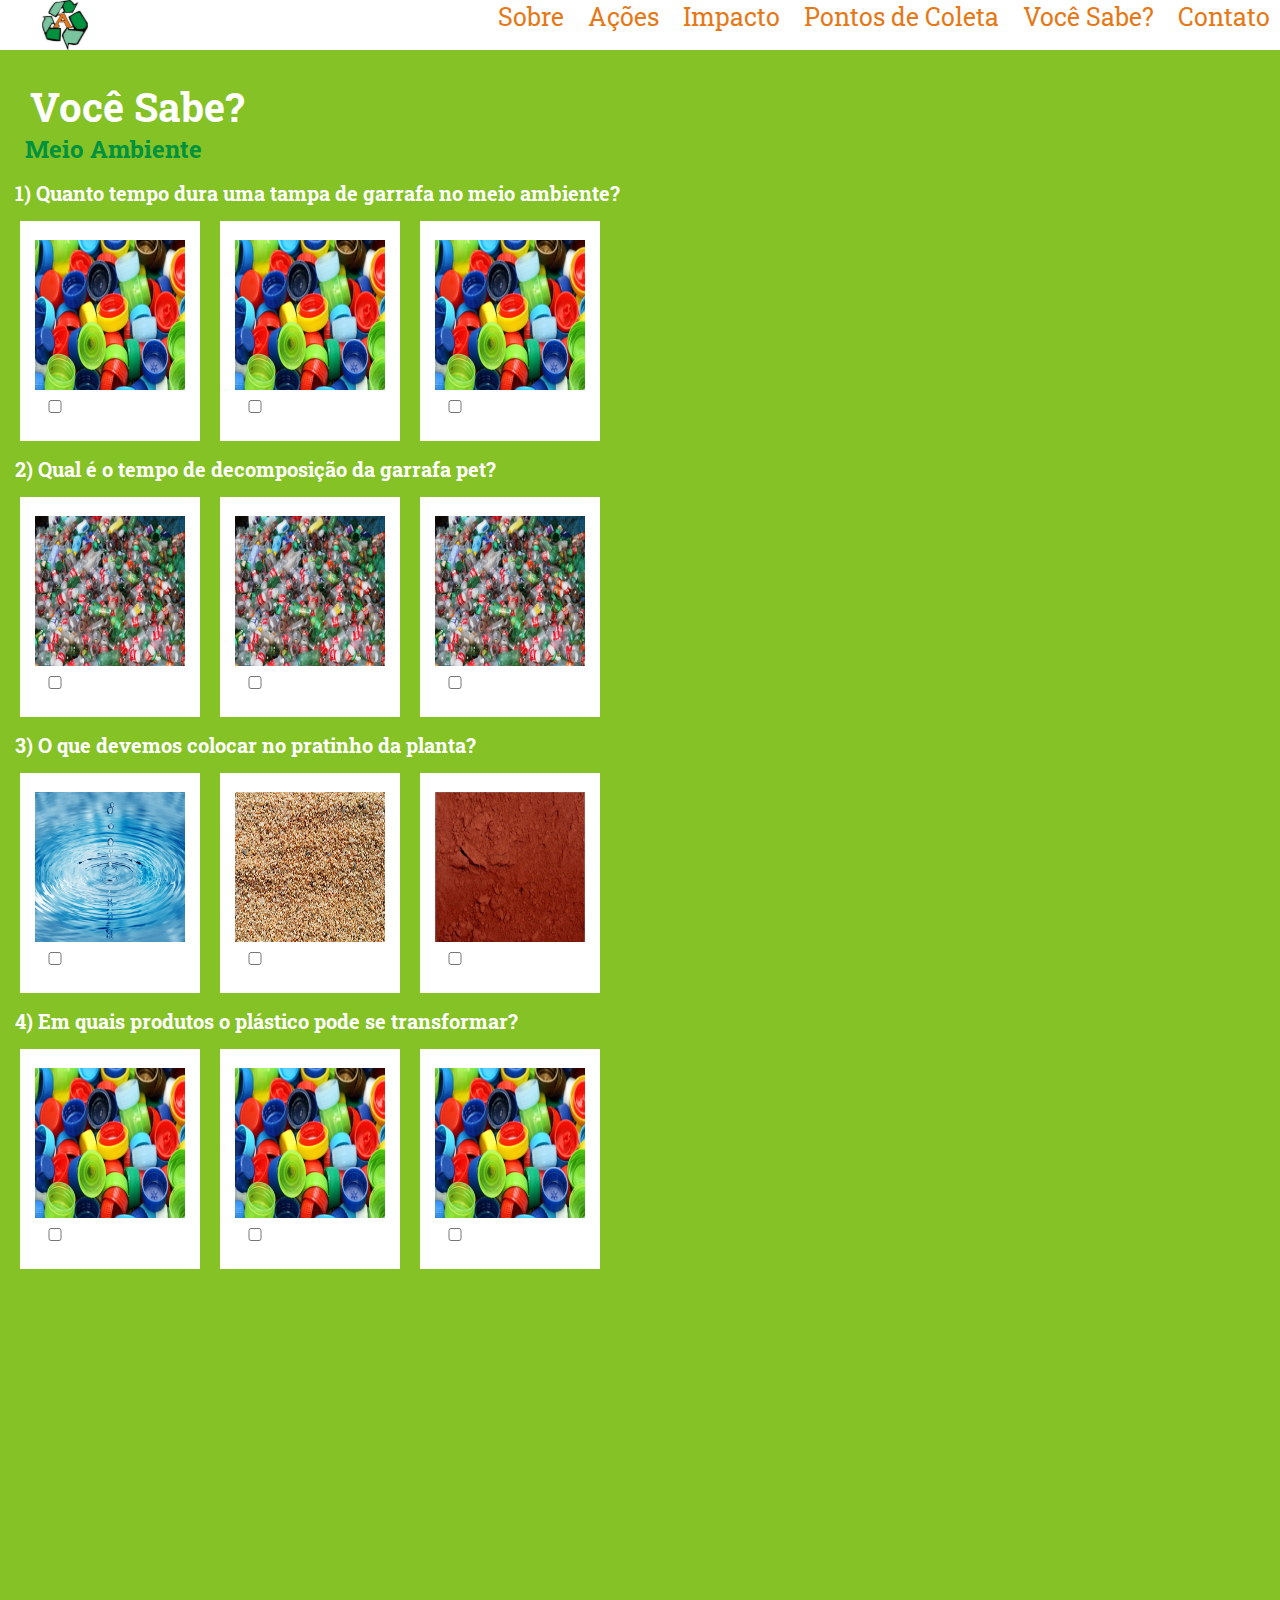
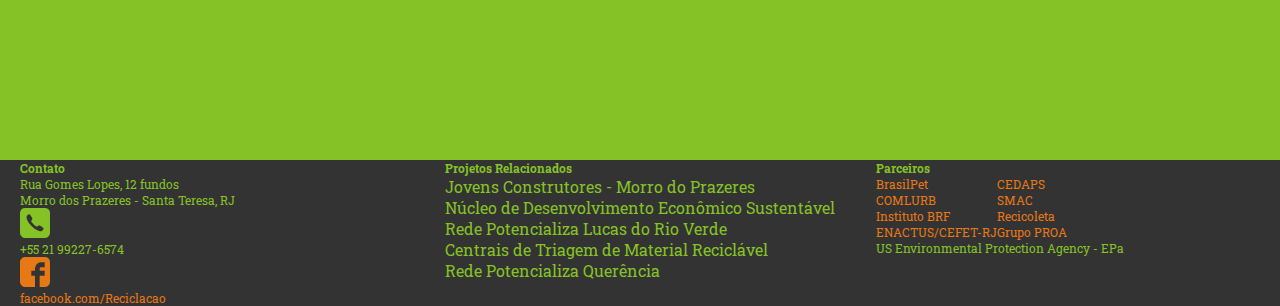
<file: sabe.html>
<!DOCTYPE html>
<html lang="pt-br">
	<head>
		<title>Reciclação-sabe</title>
		<meta charset="utf-8">
		<link rel="stylesheet" type="text/css" href="sabe.css">
		<meta name="viewport" content="width=device-width, initial-scale=1.0">
		<link href="https://fonts.googleapis.com/css?family=Roboto+Slab" rel="stylesheet">
	</head>
	<body>
		<header>
			<img class="firstboxHeader__logo" src="assets/Logo_P.svg" alt="logo">
			<nav>
				<a class="firstboxHeader__nav" href="">Sobre</a>
				<a class="firstboxHeader__nav" href="">Ações</a>
				<a class="firstboxHeader__nav" href="">Impacto</a>
				<a class="firstboxHeader__nav" href="">Pontos de Coleta</a>
				<a class="firstboxHeader__nav" href="">Você Sabe?</a>
				<a class="firstboxHeader__nav" href="">Contato</a>
			</nav>
		</header>
		<main>
			<div>
				<h1 class="boxquiz__title">Você Sabe?</h1>
				<h2 class="boxquiz__subtitle">Meio Ambiente</h2>
			</div>
			<section class="boxquiz">
				<p class="boxquiz__question">1) Quanto tempo dura uma tampa de garrafa no meio ambiente?</p>
				<div class="boxquiz__block">	
					<div class="boxquiz__tampa">
						<img class="boxquiz__picture--tampa" src="assets/tampa-de-garrafa-pet.jpg" alt="tampa de pet">
						<input class="boxquiz__input" type="checkbox" name="tampa">
					</div>
					<div class="boxquiz__tampa">
						<img class="boxquiz__picture--tampa" src="assets/tampa-de-garrafa-pet.jpg" alt="tampa de pet">
						<input class="boxquiz__input" type="checkbox" name="tampa">
					</div>
					<div class="boxquiz__tampa">
						<img class="boxquiz__picture--tampa" src="assets/tampa-de-garrafa-pet.jpg" alt="tampa de pet">
						<input class="boxquiz__input" type="checkbox" name="tampa">
					</div>
				</div>
			</section>
				<!-- test	 -->
				<section>
					<p class="boxquiz__question">2) Qual é o tempo de decomposição da garrafa pet?</p>
				<div class="boxquiz__block">	
					<div class="boxquiz__tampa">
						<img class="boxquiz__picture--tampa" src="assets/garrafa.JPG" alt="garrafa">
						<input class="boxquiz__input" type="checkbox" name="tampa">
					</div>
					<div class="boxquiz__tampa">
						<img class="boxquiz__picture--tampa" src="assets/garrafa.JPG" alt="garrafa">
						<input class="boxquiz__input" type="checkbox" name="tampa">
					</div>
					<div class="boxquiz__tampa">
						<img class="boxquiz__picture--tampa" src="assets/garrafa.JPG" alt="garrafa">
						<input class="boxquiz__input" type="checkbox" name="tampa">
					</div>
				</div>
			</section>
			<section>
					<p class="boxquiz__question">3) O que devemos colocar no pratinho da planta?</p>
				<div class="boxquiz__block">	
					<div class="boxquiz__tampa">
						<img class="boxquiz__picture--agua" src="assets/agua.jpg" alt="agua">
						<input class="boxquiz__input" type="checkbox" name="tampa">
					</div>
					<div class="boxquiz__tampa">
						<img class="boxquiz__picture--agua" src="assets/areia-grossa.png" alt="areia">
						<input class="boxquiz__input" type="checkbox" name="tampa">
					</div>
					<div class="boxquiz__tampa">
						<img class="boxquiz__picture--agua" src="assets/barro.jpg" alt="barro">
						<input class="boxquiz__input" type="checkbox" name="tampa">
					</div>
				</div>
			</section>
			<section>
					<p class="boxquiz__question">4) Em quais produtos o plástico pode se transformar?</p>
				<div class="boxquiz__block">	
					<div class="boxquiz__tampa">
						<img class="boxquiz__picture--tampa" src="assets/tampa-de-garrafa-pet.jpg">
						<input class="boxquiz__input" type="checkbox" name="tampa">
					</div>
					<div class="boxquiz__tampa">
						<img class="boxquiz__picture--tampa" src="assets/tampa-de-garrafa-pet.jpg">
						<input class="boxquiz__input" type="checkbox" name="tampa">
					</div>
					<div class="boxquiz__tampa">
						<img class="boxquiz__picture--tampa" src="assets/tampa-de-garrafa-pet.jpg">
						<input class="boxquiz__input" type="checkbox" name="tampa">
					</div>
				</div>
			</section>
		</main>
		<footer class="firstboxFooter">
				<div class="firstboxFooter__contato">
					<h1 class="firstboxFooter__title">Contato</h1>
					<p>Rua Gomes Lopes, 12 fundos<br> Morro dos Prazeres - Santa Teresa, RJ</p>
					<img  class="firstboxFooter__picture"src="assets/telefone.svg" alt="">
					<p>+55 21 99227-6574</p>
					<img  class="firstboxFooter__picture"src="assets/facebook.svg" alt="">
					<p class="firstboxFooter__paragraphcolor">facebook.com/Reciclacao</p>
				</div>
				<div>
					<h1 class="firstboxFooter__title">Projetos Relacionados</h1>
					<p>Jovens Construtores - Morro do Prazeres</p>
					<p>Núcleo de Desenvolvimento Econômico Sustentável</p>
					<p>Rede Potencializa Lucas do Rio Verde</p>
					<p>Centrais de Triagem de Material Reciclável</p>
					<p>Rede Potencializa Querência</p>
				</div>
				<div class="firstboxFooter__parceiros">
					<h1 class="firstboxFooter__title">Parceiros</h1>
					<div class="block">
						<div class="firstboxFooter__parceiros--first">						
							<p>BrasilPet</p> 
							<p>COMLURB</p> 
							<p>Instituto BRF</p> 
							<p>ENACTUS/CEFET-RJ</p>
						</div>
						<div class="firstboxFooter__parceiros--second">
							<p>CEDAPS</p>
							<p>SMAC</p>
							<p>Recicoleta</p>
							<p>Grupo PROA</p>
						</div>
					</div>
					<p>US Environmental Protection Agency - EPa</p>
				</div>
    	</footer>
		</body>
		</html>
</file>
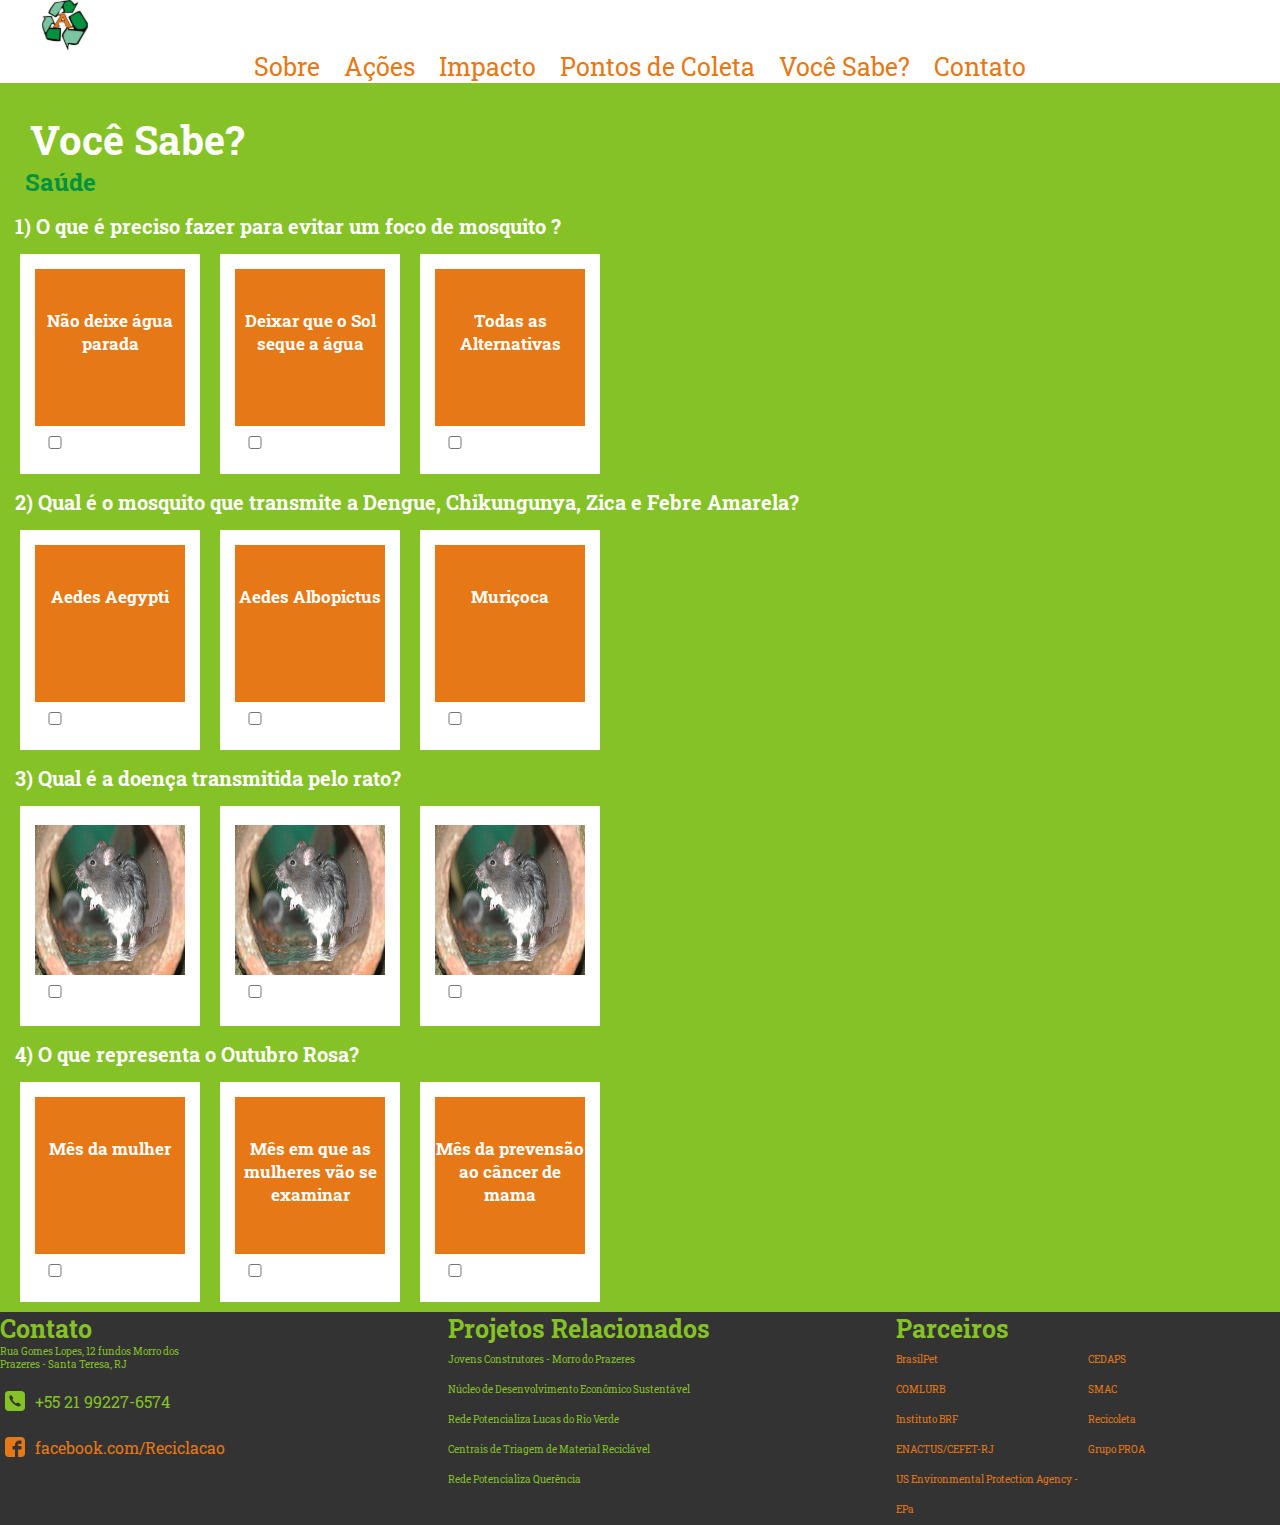
<file: saude.html>
<!DOCTYPE html>
<html lang="pt-br">
	<head>
		<title>Reciclação-saúde</title>
		<meta charset="utf-8">
		<link rel="stylesheet" type="text/css" href="style.css">
		<meta name="viewport" content="width=device-width, initial-scale=1.0">
		<link href="https://fonts.googleapis.com/css?family=Roboto+Slab" rel="stylesheet">
		<link rel="icon" href="assets/favicon.ico" type="image/x-icon">
	</head>
	<body>
		<header>
			<img class="firstboxHeader__logo" src="assets/Logo_P.svg" alt="logo">
			<nav>
				<a class="firstboxHeader__nav" href="index.html">Sobre</a>
				<a class="firstboxHeader__nav" href="index.html#ações">Ações</a>
				<a class="firstboxHeader__nav" href="index.html#impacto">Impacto</a>
				<a class="firstboxHeader__nav" href="index.html#coleta">Pontos de Coleta</a>
				<a class="firstboxHeader__nav" href="index.html#vcsabe">Você Sabe?</a>
				<a class="firstboxHeader__nav" href="index.html#contato">Contato</a>
			</nav>
		</header>
		<main class="boxquizmain">
			<div>
				<h1 class="boxquiz__title">Você Sabe?</h1>
				<h2 class="boxquiz__subtitle">Saúde</h2>
			</div>
			<section>
				<p class="boxquiz__question">1) O que é preciso fazer para evitar um foco de mosquito ?</p>
				<div class="boxquiz__block">	
					<div class="boxquiz__tampa">
						<div class="testando">
						<p class="boxquiz__saude--paragraph">Não deixe água parada</p>
						</div>
						<input class="boxquiz__input" type="checkbox" name="frase">
					</div>
					<div class="boxquiz__tampa">
						<div class="testando">
						<p class="boxquiz__saude--paragraph">Deixar que o Sol seque a água</p>
						</div>
						<input class="boxquiz__input" type="checkbox" name="frase">
					</div>
					<div class="boxquiz__tampa">
						<div class="testando">
						<p class="boxquiz__saude--paragraph">Todas as Alternativas</p>
						</div>
						<input class="boxquiz__input" type="checkbox" name="frase">
					</div>
				</div>
			</section>
				<section>
					<p class="boxquiz__question">2) Qual é o mosquito que transmite a Dengue, Chikungunya, Zica e Febre Amarela?</p>
				<div class="boxquiz__block">	
					<div class="boxquiz__tampa">
						<div class="testando">
						<p class="boxquiz__saude--paragraph">Aedes Aegypti</p>
						</div>
						<input class="boxquiz__input" type="checkbox" name="frase">
					</div>
					<div class="boxquiz__tampa">
						<div class="testando">
						<p class="boxquiz__saude--paragraph">Aedes Albopictus</p>
						</div>
						<input class="boxquiz__input" type="checkbox" name="frase">
					</div>
					<div class="boxquiz__tampa">
						<div class="testando">
						<p class="boxquiz__saude--paragraph">Muriçoca</p>
						</div>
						<input class="boxquiz__input" type="checkbox" name="frase">
					</div>
				</div>
			</section>
			<section>
					<p class="boxquiz__question">3) Qual é a doença transmitida pelo rato?</p>
				<div class="boxquiz__block">	
					<div class="boxquiz__tampa">
						<img class="boxquiz__picture--agua" src="assets/0573-04.jpg" alt="rato">
						<input class="boxquiz__input" type="checkbox" name="rato">
					</div>
					<div class="boxquiz__tampa">
						<img class="boxquiz__picture--agua" src="assets/0573-04.jpg" alt="rato">
						<input class="boxquiz__input" type="checkbox" name="rato">
					</div>
					<div class="boxquiz__tampa">
						<img class="boxquiz__picture--agua" src="assets/0573-04.jpg" alt="rato">
						<input class="boxquiz__input" type="checkbox" name="rato">
					</div>
				</div>
			</section>
			<section>
					<p class="boxquiz__question">4) O que representa o Outubro Rosa?</p>
				<div class="boxquiz__block">	
					<div class="boxquiz__tampa">
						<div class="testando">
						<p class="boxquiz__saude--paragraph">Mês da mulher</p>
						</div>
						<input class="boxquiz__input" type="checkbox" name="frase">
					</div>
					<div class="boxquiz__tampa">
						<div class="testando">
						<p class="boxquiz__saude--paragraph">Mês em que as mulheres vão se examinar</p>
						</div>
						<input class="boxquiz__input" type="checkbox" name="frase">
					</div>
					<div class="boxquiz__tampa">
						<div class="testando">
						<p class="boxquiz__saude--paragraph">Mês da prevensão ao câncer de mama</p>
						</div>
						<input class="boxquiz__input" type="checkbox" name="frase">
					</div>
				</div>
			</section>
		</main>
		<footer id="firstboxFooter" class="firstboxFooter">
				<div class="firstboxFooter__contato">
					<h1 class="firstboxFooter__title">Contato</h1>
					<p class="firstboxMain__paragraph--size2">Rua Gomes Lopes, 12 fundos Morro dos Prazeres - Santa Teresa, RJ</p>
					<div class="firstboxFooter__blockcont">
					<img  class="firstboxFooter__picture"src="assets/telefone.svg" alt="telefone logo">
					<p class="firstboxMain__paragraph--redes">+55 21 99227-6574</p>
					</div>
					<div class="firstboxFooter__blockcont">
					<img  class="firstboxFooter__picture"src="assets/facebook.svg" alt="facebook logo">
					<p class="firstboxMain__paragraph--redes2">facebook.com/Reciclacao</p>
					</div>
				</div>
				<div>
					<h1 class="firstboxFooter__title">Projetos Relacionados</h1>
					<p class="firstboxMain__paragraph--size">Jovens Construtores - Morro do Prazeres</p>
					<p class="firstboxMain__paragraph--size">Núcleo de Desenvolvimento Econômico Sustentável</p>
					<p class="firstboxMain__paragraph--size">Rede Potencializa Lucas do Rio Verde</p>
					<p class="firstboxMain__paragraph--size">Centrais de Triagem de Material Reciclável</p>
					<p class="firstboxMain__paragraph--size">Rede Potencializa Querência</p>
				</div>
				<div class="firstboxFooter__parceiros">
					<h1 class="firstboxFooter__title">Parceiros</h1>
					<div class="block">
						<div class="firstboxFooter__parceiros--first">						
							<p class="firstboxMain__paragraph--size">BrasilPet</p> 
							<p class="firstboxMain__paragraph--size">COMLURB</p> 
							<p class="firstboxMain__paragraph--size">Instituto BRF</p> 
							<p class="firstboxMain__paragraph--size">ENACTUS/CEFET-RJ</p>
							<p class="firstboxMain__paragraph--size">US Environmental Protection Agency - EPa</p>
						</div>
						<div class="firstboxFooter__parceiros--second">
							<p class="firstboxMain__paragraph--size">CEDAPS</p>
							<p class="firstboxMain__paragraph--size">SMAC</p>
							<p class="firstboxMain__paragraph--size">Recicoleta</p>
							<p class="firstboxMain__paragraph--size">Grupo PROA</p>
						</div>
					</div>
				</div>
    	</footer>
	</body>
</html>
</file>
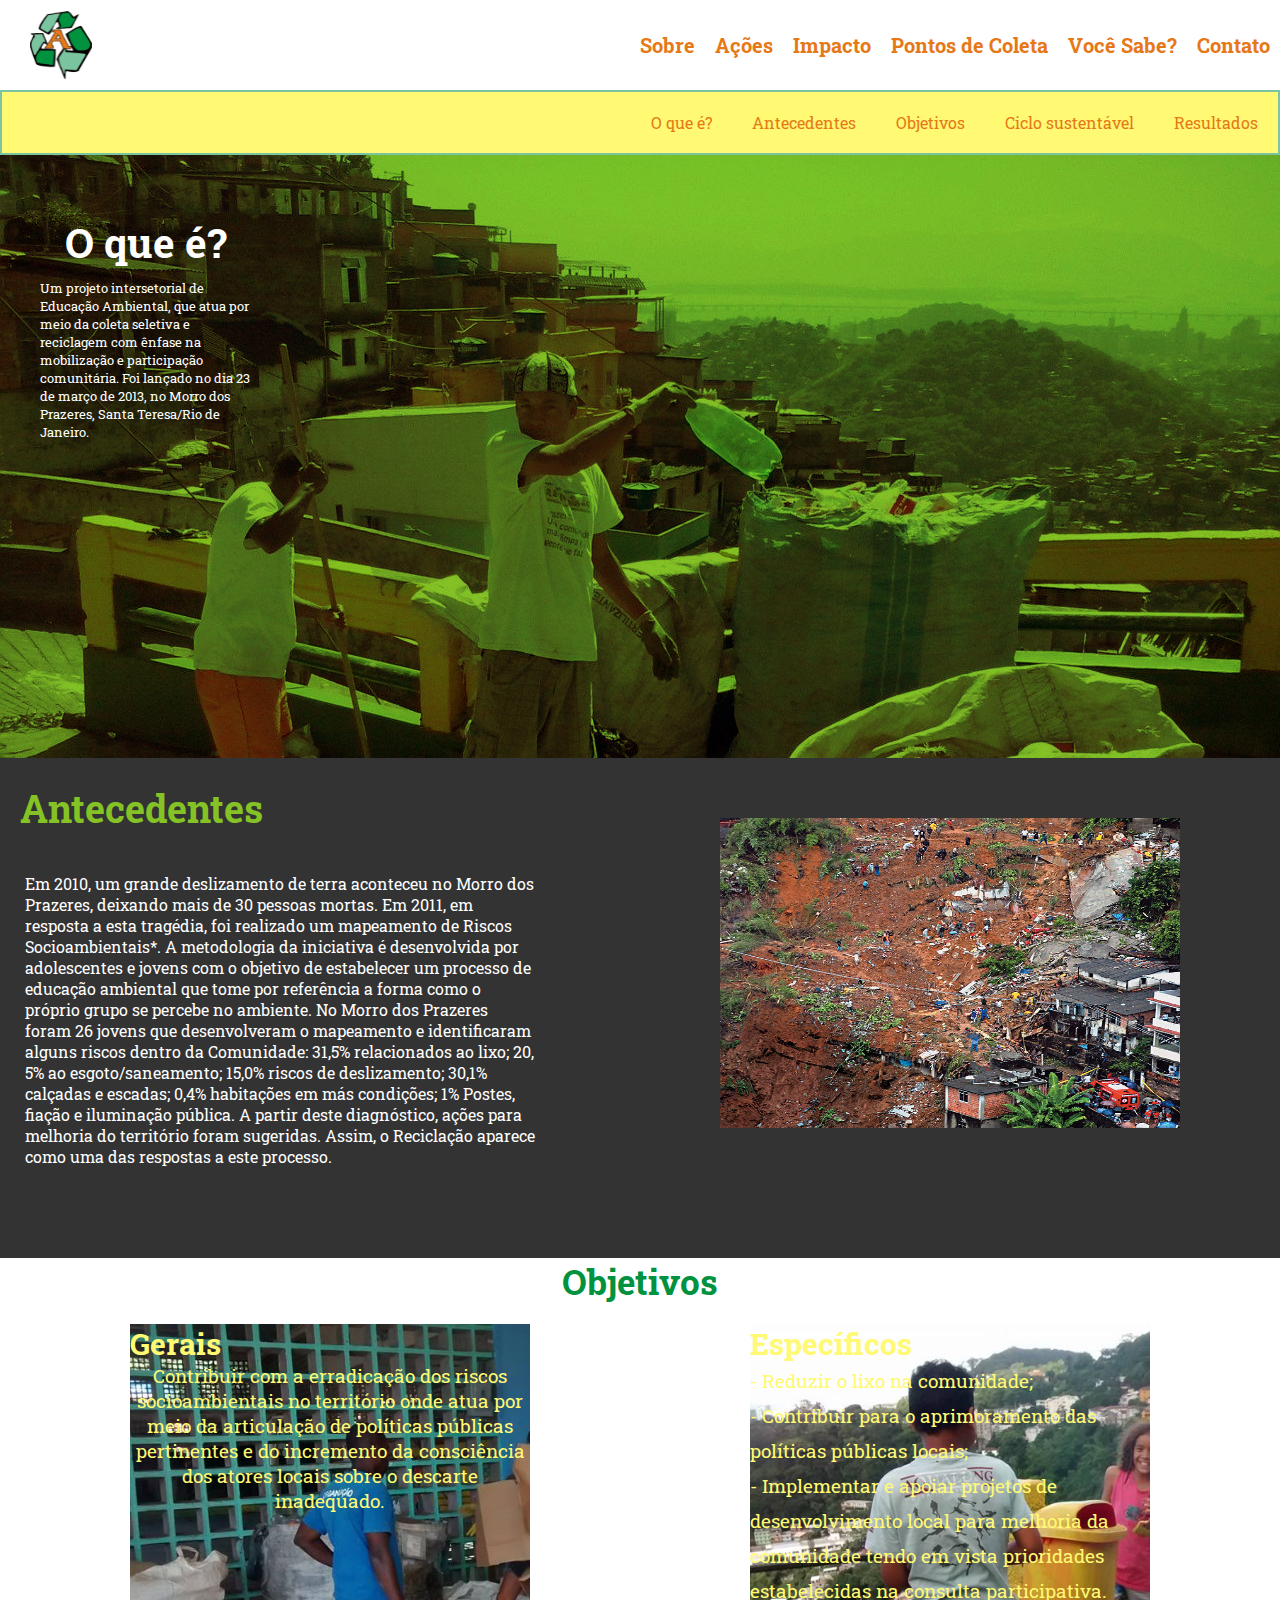
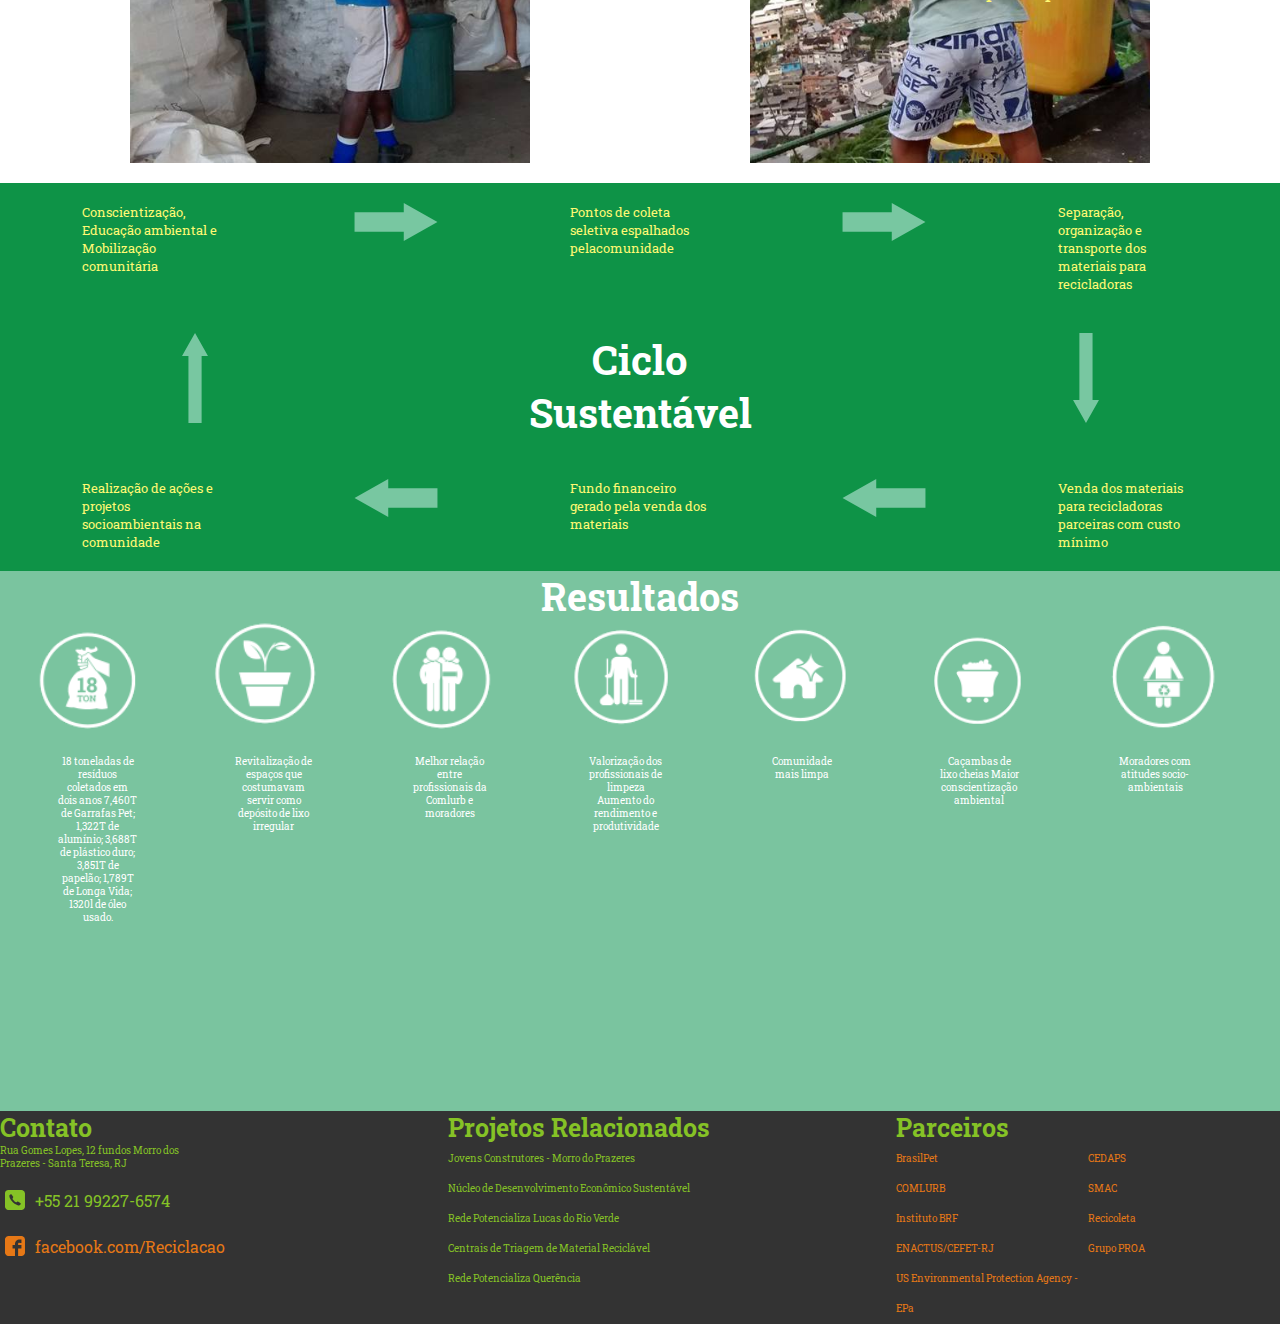
<file: sobre.html>
<!DOCTYPE html>
<html lang="pt-br">
	<head>
		<title>Reciclação-sobre</title>
		<meta charset="utf-8">
		<link rel="stylesheet" type="text/css" href="style.css">
		<meta name="viewport" content="width=device-width, initial-scale=1.0">
		<link href="https://fonts.googleapis.com/css?family=Roboto+Slab" rel="stylesheet">
		<link rel="icon" href="assets/favicon.ico" type="image/x-icon">	
	</head>
	<body>
		<header>
			<div class="blockheader">
				<label for="mobile">&#9776;</label>
            	<input type="checkbox" id="mobile">
				<img class="boxheader__logo" src="assets/Logo_P.svg" alt="logo">
				<nav class="navbar">
					<a class="navbarLink" href="index.html#sobre">Sobre</a>
					<a class="navbarLink" href="index.html#ações">Ações</a>
					<a class="navbarLink" href="index.html#impacto">Impacto</a>
					<a class="navbarLink" href="index.html#coleta">Pontos de Coleta</a>
					<a class="navbarLink" href="index.html#vcsabe">Você Sabe?</a>
					<a class="navbarLink" href="index.html#contato">Contato</a>
				</nav>
		</header>
		<nav class="boxheader__subnav">
			<a class="boxheader__nav" href="#oq">O que é?</a>
			<a class="boxheader__nav" href="#antecedentes">Antecedentes</a>
			<a class="boxheader__nav" href="#objetivos">Objetivos</a>
			<a class="boxheader__nav" href="#ciclo">Ciclo sustentável</a>
			<a class="boxheader__nav" href="#resultados">Resultados</a>
		</nav>
		<main>
			<section class="boxmain">
				<div class="boxmain__text">
					<h1 id="oq" class="boxmain__text--title">O que é?</h1>
					<p>Um projeto intersetorial de Educação Ambiental, que atua por meio da coleta seletiva e reciclagem com ênfase na mobilização e participação comunitária. Foi lançado no dia 23 de março de 2013, no Morro dos Prazeres, Santa Teresa/Rio de Janeiro.</p>
				</div>
				<div class="boxmain__video">
					<iframe width="600" height="355" src="https://www.youtube.com/embed/of_nFHjtGZM?start=155" frameborder="0" allow="accelerometer; autoplay; encrypted-media; gyroscope; picture-in-picture" allowfullscreen></iframe>
				</div>
			</section>
			<section class="antecedentesboxmain">
				<div class="antecedentesboxmain__text">
					<h1 id="antecedentes" class="antecedentesboxmain__text--title">Antecedentes</h1>
					<p class="antecedentesboxmain__paragraph">Em 2010, um grande deslizamento de terra aconteceu no Morro dos Prazeres, deixando mais de 30 pessoas mortas. Em 2011, em resposta a esta tragédia, foi realizado um mapeamento de Riscos Socioambientais*. A metodologia da iniciativa é desenvolvida por adolescentes e jovens com o objetivo de estabelecer um processo de educação ambiental que tome por referência a forma como o próprio grupo se percebe no ambiente. No Morro dos Prazeres foram 26 jovens que desenvolveram o mapeamento e identificaram alguns riscos dentro da Comunidade: 31,5% relacionados ao lixo; 20, 5% ao esgoto/saneamento; 15,0% riscos de deslizamento; 30,1% calçadas e escadas; 0,4% habitações em más condições; 1% Postes, fiação e iluminação pública. A partir deste diagnóstico, ações para melhoria do território foram sugeridas. Assim, o Reciclação aparece como uma das respostas a este processo.</p>
				</div>
				<div  class="antecedentesboxmain__picture">
					<img  class="antecedentesboxmain__picture--photo" src="assets/desabamento1.jpg" alt="desabamento">
				</div>
			</section>
			<section class="objetivosbox">
				<h1 id="objetivos" class="objetivosbox__title">Objetivos</h1>
					<div class="objetivos_gerais--especificos">
						<div class="objetivosbox__Gerais">
							<h1 class="objetivosbox__Gerais--title">Gerais</h1>
							<p class="objetivosbox__Gerais--paragraph">Contribuir com a erradicação dos riscos socioambientais no território onde atua por meio da articulação de políticas públicas pertinentes e do incremento da consciência dos atores locais sobre o descarte inadequado.</p>
						</div>
						<div class="objetivosbox__Específicos">
							<h1 class="objetivosbox__Específicos--title">Específicos</h1>
							<p class="objetivosbox__Específicos--paragraph">- Reduzir o lixo na comunidade;</p><p class="objetivosbox__Específicos--paragraph">- Contribuir para o aprimoramento das políticas públicas locais;</p><p class="objetivosbox__Específicos--paragraph"> - Implementar e apoiar projetos de desenvolvimento local para melhoria da comunidade tendo em vista prioridades estabelecidas na consulta participativa.</p>
						</div>	
				</div>
			</section>
			<section id="ciclo" class="ciclobox">
				<div class="cicloboxtop">
					<span class="cicloboxtop__text">Conscientização, Educação ambiental e Mobilização comunitária</span>
					<img class="cicloboxtop__arrowrigth" src="assets/seta_direita.svg" alt="rigth">
					<span class="cicloboxtop__text">Pontos de coleta seletiva espalhados pelacomunidade</span>
					<img class="cicloboxtop__arrowrigth" src="assets/seta_direita.svg" alt="rigth">
					<span class="cicloboxtop__text">Separação, organização e transporte dos materiais para recicladoras</span>
				</div>
				<div class="cicloboxmid">
					<img class="cicloboxmid__arrowup" src="assets/seta_cima.svg" alt="seta para cima">
					<div class="blockcicleboxmid__text">
						<p class="cicloboxmid__text">Ciclo</p>
						<p class="cicloboxmid__text">Sustentável</p>
					</div>
					<img class="cicloboxmid__arrowdown" src="assets/seta_baixo.svg" alt="seta para baixo">
				</div>
				<div class="cicloboxend">
					<span class="cicloboxend__text">Realização de ações e projetos socioambientais na comunidade</span>
					<img class="cicloboxend__arrowleft" src="assets/seta_esquerda.svg" alt="seta para esquerda">
					<span class="cicloboxend__text">Fundo financeiro gerado pela venda dos materiais</span>
					<img class="cicloboxend__arrowleft" src="assets/seta_esquerda.svg" alt="seta para esquerda">
					<span class="cicloboxend__text">Venda dos materiais para recicladoras parceiras com custo mínimo</span>
				</div>
			</section>
			<section class="resultadosbox">
					<h1 id="resultados" class="resultadosbox__title">Resultados</h1>
					<div class="resultadosbox__blockpictures">
						<div>
							<img class="resultadosbox__pictures" src="assets/1.png" alt="saco de lixo">
							<p class="resultadosbox__text">18 toneladas de resíduos coletados em dois anos
							7,460T de Garrafas Pet; 1,322T de alumínio; 3,688T de plástico duro; 3,851T de papelão; 1,789T de Longa Vida; 1320l de óleo usado.</p>
						</div>
						<div>
							<img class="resultadosbox__pictures" src="assets/2.png" alt="vaso">
							<p class="resultadosbox__text">Revitalização de espaços que costumavam servir como depósito de lixo irregular</p>
						</div>
						<div>
							<img class="resultadosbox__pictures" src="assets/3.png" alt="pessoas">
							<p class="resultadosbox__text">Melhor relação entre profissionais da Comlurb e moradores</p>
						</div>
						<div>
							<img class="resultadosbox__pictures" src="assets/4.png" alt="limpeza">
							<p class="resultadosbox__text">Valorização dos profissionais de limpeza Aumento do rendimento e produtividade</p>
						</div>
						<div>
							<img class="resultadosbox__pictures" src="assets/5.png" alt="casa">
							<p class="resultadosbox__text">Comunidade mais limpa</p>
						</div>
						<div>
							<img class="resultadosbox__pictures" src="assets/6.png" alt="caçamba de lixo">
							<p class="resultadosbox__text">Caçambas de lixo cheias Maior conscientização ambiental</p>
						</div>
						<div>
							<img class="resultadosbox__pictures" src="assets/8.png" alt="reciclagem">
							<p class="resultadosbox__text">Moradores com atitudes socio-ambientais</p>
						</div>
					</div>
			</section>
		</main>
		<footer id="firstboxFooter" class="firstboxFooter">
				<div class="firstboxFooter__contato">
					<h1 id="contato" class="firstboxFooter__title">Contato</h1>
					<p class="firstboxMain__paragraph--size2">Rua Gomes Lopes, 12 fundos Morro dos Prazeres - Santa Teresa, RJ</p>
					<div class="firstboxFooter__blockcont">
					<img  class="firstboxFooter__picture"src="assets/telefone.svg" alt="telefone logo">
					<p class="firstboxMain__paragraph--redes">+55 21 99227-6574</p>
					</div>
					<div class="firstboxFooter__blockcont">
					<img  class="firstboxFooter__picture"src="assets/facebook.svg" alt="facebook logo">
					<p class="firstboxMain__paragraph--redes2">facebook.com/Reciclacao</p>
					</div>
				</div>
				<div>
					<h1 class="firstboxFooter__title">Projetos Relacionados</h1>
					<p class="firstboxMain__paragraph--size">Jovens Construtores - Morro do Prazeres</p>
					<p class="firstboxMain__paragraph--size">Núcleo de Desenvolvimento Econômico Sustentável</p>
					<p class="firstboxMain__paragraph--size">Rede Potencializa Lucas do Rio Verde</p>
					<p class="firstboxMain__paragraph--size">Centrais de Triagem de Material Reciclável</p>
					<p class="firstboxMain__paragraph--size">Rede Potencializa Querência</p>
				</div>
				<div class="firstboxFooter__parceiros">
					<h1 class="firstboxFooter__title">Parceiros</h1>
					<div class="block">
						<div class="firstboxFooter__parceiros--first">
							<p class="firstboxMain__paragraph--size">BrasilPet</p> 
							<p class="firstboxMain__paragraph--size">COMLURB</p> 
							<p class="firstboxMain__paragraph--size">Instituto BRF</p> 
							<p class="firstboxMain__paragraph--size">ENACTUS/CEFET-RJ</p>
							<p class="firstboxMain__paragraph--size">US Environmental Protection Agency - EPa</p>
						</div>
						<div class="firstboxFooter__parceiros--second">
							<p class="firstboxMain__paragraph--size">CEDAPS</p>
							<p class="firstboxMain__paragraph--size">SMAC</p>
							<p class="firstboxMain__paragraph--size">Recicoleta</p>
							<p class="firstboxMain__paragraph--size">Grupo PROA</p>
						</div>
					</div>
				</div>
    	</footer>
	</body>
</html>
</file>
<file: style.css>
* {
	padding: 0;
	margin: 0;
	box-sizing: border-box;
	font-family: 'Roboto Slab', serif;
	text-decoration: none;
}
header {
	display: flex;
	flex-direction:column;
	text-align: center;
	justify-content: space-between;
}
label{
    margin: 7px 25px;
    margin: 7px 25px 0px 0px;
    font-size: 45px;
    display: none;
    width:80px;
    float: right;
    color:#E3771A;
  }
  #mobile{
    display: none;
  }
.secondboxHeader__subnav{
	margin-right: 30px;
    padding: 31px 0 0 0;
}
.blockheader{
	display: flex;
	justify-content: space-between;
}
.boxheader__logo {
    height: 90px;
    margin-left: 19px;
    padding: 11px;
}
@media(max-width:768px){
	.firstboxHeader__logo{
		display: none;
	}
}
.navbar{
	display: flex;
	align-items: center;
}
.navbarLink{
	color:#E67816;
	font-size: 20px;
	font-weight: bold;
	padding: 10px;
}
.boxlogo {
	background-image: url(assets/fundohome.jpg);
	background-repeat: no-repeat;
	height: 80vh;
	display: flex;
	flex-direction: column;
	justify-content: center;
	align-items: center;
	background-size: cover;
}
.boxabout__logohome{
	width: 500px;
	height: 200px;
}
@media(max-width:768px){
	.boxabout__logohome{
		width:80%;
	}
}
@media(max-width:490px){
	.boxabout__logohome{
		height:170px;
	}
}
.boxabout__paragraph--logo{
	font-size: 30px;
	color: #fff;
	font-weight: bold;
	width: 40vw;
}
@media(max-width: 768px){
	.boxabout__paragraph--logo{
		width:60%;
		text-align: center;
		/*font-size: 20px;*/
	}
    label{
      display: block;
      cursor: pointer;
    }
    .blockheader{
     	position: absolute;
		left: 0; 
    }
    .blockheader:hover{
    	position:static;
    }
    .navbar{
		width: 100%;
		display: none;
    }
    .navbarLink{
	    width: 34%;
	    font-size: 24px;
	    text-align:start;
	    float: left;
	    background-color: white;
    }
    #mobile:checked ~ .navbar{
      display: block;
    }
}
@media(max-width:567px){
	.boxabout__paragraph--logo{
		width:80%;
	}
}
@media(max-width:424px){
	.boxabout__paragraph--logo{
		font-size:22px;
	}
}
.boxabout{
    width:100%;
    height:auto;
    text-align: start;
    display: flex;
    justify-content: space-around;
}
.boxabout__sobre{
	width: 50%;
    height: auto;
    font-size: 14px;
}
.boxabout__title{
    font-size: 48px;
    color: green;
    font-weight: bold;
    margin-top: 40px;
    padding: 0 0 0 10px;
}
.boxabout__paragraph{
	width:100%;
    padding: 6px 0px 10px 16px;
}
.boxabout__subtitle{
	height:64px
	font-size: 30px;
    color: #E67816;
    display: flex;
    margin-top: 30px;
    margin-left: 30px;
}
.boxabout__picture{
	width: 50%;
}
.boxabout__picture--sobre{
	padding: 22px;
    width: 100%;
    height: 386px;
    margin-top:59px;
}
.boxaboutPicturemobile{
	display:none;
}
@media(max-width:768px){
	.boxabout{
		flex-direction: column;
	}
	.boxabout__sobre{
		width: 100%;
	    font-size: 18px;
	}
	.boxabout__picture{
		width:100%;
	}
	.boxabout__picture--sobre{
		display:none
	}
	.boxaboutPicturemobile{
		width: 100%;
		height:300px;
		display:block;
	}
}
.actionbox{
	background-image: url(assets/fundo-acoes.jpg);
	width: 100%;
	/*height:75vh;*/
	background-size: cover;
	background-repeat: no-repeat;
	display: flex;
	justify-content: space-between;
	position: relative;
}
@media(max-width:870px){
	.actionbox{
		flex-direction:column;
	}
	.actionbox__calendar{
	position: relative;
	}
}
.actionbox:after {
	content: "";
	width: 100%;
	height:100%;
	position: absolute;
	background-color: #85C226;
	opacity: 0.8;
}
.actionbox__calendarspan{
	z-index: 5;
	padding: 15px;	
}
.actionbox__title{
	font-size: 40px;
	color: #fff;
	margin: 20px 0px 10px 0px;
}
.actionbox__backlist{
	display: flex;
	flex-direction: column;
	z-index: 5;
	line-height: 3;
 }
 .actionboxLink{
 	width: max-content;
 	height: max-content;
    background: white;
 }
.actionbox__list{
	font-size: 16px;
	font-weight: bold;
	color: #E67816;
	background-color: #fff;
}
.actionbox__calendar{
    width: 34%;
    height: 90%;
    display: flex;
    flex-direction: column;
    background-color: #fff;
    z-index: 5;
    margin: 10px;
    padding: 20px;
}
@media(max-width:768px){
	.actionbox__calendar{
		width: 60%;
	}
}
@media(max-width: 425px){
	.actionbox__calendar{
		width: 75%;
	}
	.actionbox__list{
		font-size: 19px;
	}
}
.actionbox__blocktitle{
	text-align: center;
}
.actionbox__calendar--title{
    font-size: 22px;
    color: #00923F;
}
.actionbox__calendarlist{
	height:inherit;
	display: flex;
}
.seta{
	margin-left: auto;
    color: green;
}
#toggle-1 {
	display: none;
}
@media(max-width: 839px){
	.toggle-1{ 
	  -webkit-appearance: push-button;
	  -moz-appearance: button; 
	  display: inline-block;
	  cursor: pointer;
	  padding: 5px;
	}
	#mostra {
	   display:none;
	}
	#toggle-1:checked ~ #mostra {
	   display:block;
	}
	.seta{
		display: block;
	}
}
.actionbox__blocknumber{
	display: flex;
	flex-direction: column;
}
.actionbox__calendar--number{
	font-size: 30pt;
    padding: 0px 10px 0px 0px;
    color: #85C226;
}
.actionbox__calendar--month{
	color: #85C226;
}
.actionbox__blockparagraph{
	display: flex;
	flex-direction: column;
	padding-top: 12px;
}
.actionbox__calendar--paragraphfirst{
	font-size: 13px;
    color: #85C226;
}
.actionbox__calendar--paragraph{
	font-size: 15px;
    color: #7AC49F;
}
.impactbox{
	height: auto;
	display: flex;
	justify-content: space-around;
	background-color: #333333;
}
@media(max-width: 768px){
	.impactbox{
		flex-direction: column;
		align-items: center;
	}
}
.impactbox__impacto{
	width: 40%;
	height:auto;
	font-size: 15px;
	color: #fff;
}
@media(max-width: 768px){
	.impactbox__impacto{
		width:80%;
	}
}
.impactbox__title{
	font-size:38px;
	color: #85C226;
	padding:30px 0px 30px 0px;
}
@media(max-width: 768px){
	.impactbox__title{
		width: 30px;
	}
}
}
@media(max-width: 768px){
	.impactbox__title{
		width: 30px;
	}
}
.impactbox__paragraph{
	padding: 15px 0px 10px 0px;
	text-align: justify-all;
}
.impactbox__blockimage{
	width: 40%;
	margin: 45px 0 0 0;
}
@media(max-width: 768px){
	.impactbox__blockimage{
		width: 80%;
	}
}
.impactbox__picture{
	width: 100%;
    height: 305px;
}
.colectpointbox{
	display: flex;
	flex-wrap: wrap;
}
.colectpointbox__pontosBlock{
	display: flex;
    margin-left: 58%;
}
@media(max-width: 768px){
	.colectpointbox__pontosBlock{
		margin-left: 0;
	}
}
	display: flex;
	flex-wrap: wrap;
}
.colectpointbox__pontosBlock{
	display: flex;
    margin-left: 58%;
}
@media(max-width: 768px){
	.colectpointbox__pontosBlock{
		margin-left: 0;
	}
}
.colectpointbox__pontos{
	width: 500px;
	height: 400px;
	color: #E67816;
}
.colectpointbox__title{
	font-size: 40px;
	color: #00923F;
	padding:50px 0px 30px 20px;
}
@media(max-width: 768px){
	.colectpointbox__title{
		width: 217px;
	}
}
}
@media(max-width: 768px){
	.colectpointbox__title{
		width: 217px;
	}
}
.colectpointbox__subtitle{
	height:124px;
	font-size: 28px;
	color: #85C226;
	padding-left: 20px;
}
.colectpointbox__greenball{
	border-radius:50%;
    width:20px;
    height:20px;
    background-color: #00923F;
}
.colectpointbox__orangeball{
	border-radius:50%;
    width:20px;
    height:20px;
    background-color: #E67816;
}
.colectpointbox__coleta{
    width: 50%;
    margin: 10px 0 0 0;
}
@media(max-width:768px){
	.colectpointbox__coleta{
		width: 90%;
   		margin: 10px 0 0 43px;
	}
}
}
@media(max-width:768px){
	.colectpointbox__coleta{
		width: 90%;
   		margin: 10px 0 0 43px;
	}
}
.colectpointbox__coletafigure{
	width:100%;
}
.doyounowbox{
	width: 100%;
	background-color: #85C226;
}
.doyounowbox__box1{
	display: flex;
    width: 500px;
    height: 500px;
    background-color: #FFF;
    margin-left: 20px;
    justify-content: center;
    padding: 15px;
    flex-direction: column;
}
.testandorapidao{
	width: 150px;
    height: 200px;
    text-align: center;
    background-color: #E67816;
}
.doyounowbox__title{
	font-size: 36px;
	color: #fff;
	padding: 20px;
}
.doyounowbox__subtitle{
	font-size: 26px;
	color: #00923F;
	padding-left: 20px;
}
.doyounowbox__picture{
	display: flex;
	justify-content: space-around;
	width: 100%;
}
@media(max-width: 768px){
	.doyounowbox__picture{
		flex-direction:column;
	}
}
.doyounowbox__picture--vocesabia{
	width: 30%;
	height: 300px;
	padding: 0 0 10px 0;
}
@media(max-width: 768px){
	.doyounowbox__picture--vocesabia{
		width: auto;
		height: 300px;
   	 	margin: 20px 0 0 0;
	}
}
.doyounowbox__picture--vocesabia{
	width:350px;
	height:350px;
	padding:0 0 10px 0;
}
@media(max-width: 768px){
	.doyounowbox__picture--vocesabia{
		width: auto;
   	 	margin: 20px 0 0 0;
	}
}
.boxheader__subnav{
	background: #FFF974;
	border-style: solid;
	border-color: #7AC49F;
	border-width: 2px;
	display: flex;
	justify-content: flex-end;
}
.boxheader__nav{
	padding: 20px;
	color: #E67816;
}
.boxmain{
	height: 67vh;
	display: flex;
	justify-content: space-between;
	background-image: url(assets/fundohome.jpg);
}
.boxmain__text{
	width: 220px;
	color: #FFFFFF;
	font-size: 13px;
	text-align: justify-all;
	margin: 0px 0px 0px 40px;
}
.boxmain__text--title{
	font-size: 41px;
	color: #fff;
	margin-top: 40px;
	padding: 20px 0px 10px 25px;
}
.boxmain__video{
	padding: 50px 0px 20px 20px;
}
.antecedentesboxmain{
	display: flex;
	justify-content: space-between;
	height: 500px;
	background: #333333;
}
.antecedentesboxmain__text{
	color: #fff;
}
.antecedentesboxmain__text--title{
	font-size: 38px;
	color: #85C226;
	padding: 25px 0 15px 20px;
}
 .antecedentesboxmain__paragraph{
	width: 560px;
	padding: 25px;
}
.antecedentesboxmain__picture{
	width: 600px;
	height: 380px;
	padding: 40px 20px 30px 20px;
}
 .antecedentesboxmain__picture--photo{
 	width: 500px;
 	height: 350px;
 	padding:20px;
 }
  .objetivosbox{
 	display: flex;
 	flex-direction: column;
 	align-items: space-around;
 	background-color: #fff;
 }
 .objetivosbox__title{
 	font-size: 35px;
 	text-align: center;
 	color: #00923F;
 }
 .objetivos_gerais--especificos{
 	padding: 20px;
 	display: flex;
 	justify-content: space-around;
 }
 .objetivosbox__Gerais{
 	display: flex;
 	flex-direction: column;
 	background-repeat: no-repeat;
 	background-size: cover;
 	background-image: url(assets/1912173_900290656693146_5341338124391531915_n.jpg);
 }
 .objetivosbox__Gerais--title{
 	font-size: 30px;
 	color: #FFF974;
}
 .objetivosbox__Gerais--paragraph{
 	font-size: 19px;
 	text-align: center;
 	width: 400px;
 	height: 400px;
 	color: #FFF974;
 }
 .objetivosbox__Específicos{
 	display: flex;
 	flex-direction: column;
 	background-size: cover;
 	background-repeat: no-repeat;
 	background-image: url(assets/fundo-acoes.jpg);
 }
 .objetivosbox__Específicos--title{
 	font-size: 30px;
 	color: #FFF974;
 }
 .objetivosbox__Específicos--paragraph{
 	font-size: 19px;
 	line-height: 35px;
 	width: 400px;
 	color:  #FFF974;
 }
.ciclobox{
 	background-color: #0E9347;
 }
 .cicloboxtop, .cicloboxmid, .cicloboxend{
 	display: flex;
 	padding: 20px;
 	justify-content: space-around;
 }
 .cicloboxtop__text, .cicloboxend__text{
 	font-size: 13px;
 	width: 140px;
 	color: #FFF974;
 }
 .cicloboxtop__arrowrigth{
 	width: 100px;
 	height: 38px;
 }
 .cicloboxtop, .cicloboxmid, .cicloboxend{
 	display: flex;
 	padding: 20px;
 	justify-content: space-around;
 }
 .cicloboxtop__text, .cicloboxend__text{
 	font-size: 13px;
 	width: 140px;
 	color: #FFF974;
 }
 .cicloboxtop__arrowrigth{
 	width: 100px;
 	height: 38px;
 }
 .cicloboxmid__arrowup,.cicloboxmid__arrowdown{
 	width:30px; 
 	height:90px;
 }
 .blockcicleboxmid__text{
 	display: inline-block;
 }
 .cicloboxmid__text{
 	font-size: 40px;
 	text-align: center;
 	font-weight: bold;
 	color: #fff;
 }
.cicloboxend__arrowleft{
	width: 100px;
 	height: 38px;
}
.resultadosbox{
	text-align: center;
	height: 60vh;
	background-color: #7AC49F;
}
.resultadosbox__title{
	font-size: 38px;
	color: #fff;
}
.resultadosbox__blockpictures{
	display: flex;
	justify-content: space-around;
	text-align: center;
}
.resultadosbox__pictures{
	width: 200;
	height: 110px;
}
.resultadosbox__text{
	font-size: 10px;
	margin-left: 10px;
	margin-right: 20px;
	padding: 20px 0px 0px 30px;
	width: 110px;
	height: 75px;
	color: #fff;
}
.boxheader__subnav--açoes{
	background: #FFF974;
	border-style: solid;
	border-color: #7AC49F;
	border-width: 2px;
	display: flex;
	justify-content: flex-end;
}
.boxheader__nav--açoes{
	padding: 20px;
	color: #E67816;
}
.escolasboxmain{
	height: 67vh;
	display: flex;
	justify-content: space-between;	
}
.escolasboxmain__text{
	font-size: 13px;
	width: 290px;
	text-align: justify;
	margin: 0px 0px 0px 40px;
}
.escolasboxmain__text--title{
	color: #00923F;
	font-weight: bold;
	font-size: 42px;
	padding: 20px 0px 10px 25px;
	margin-top: 40px;
}
.escolasboxmain__paragraph1{
	width: 430px;
	padding-bottom: 10px;
}
.escolasboxmain__imagem{
	width: 500px;
	padding:10px 10px 10px 0px;
	margin-top: 50px;
}
.escolasboxmain__paragraph{
	 width: 500px;
    padding: 20px 0px 20px 20px;
}
 .coffeebox {
 	display: flex;
 	background-color: #333333;
 }
 .coffeebox__text{
 	padding: 50px;
 }
 .coffeebox__picture{
 	width: 600px;
 	padding: 40px 10px 15px 15px;
 }
 .coffeebox__title{
 	font-size: 38px;
 	color: #85C226;
 }
 .coffeebox__paragraph{
 	font-size: 18px;
 	width: 540px;
 	color: #fff;
 }
 .palestrabox{
	display: flex;
	justify-content: space-between;	
	background-color: #FFF974;
}
.palestrabox__text{
	font-size: 13px;
	width: 290px;
	text-align: justify;
	margin: 0px 0px 0px 40px;
}
.palestrabox__text--title{
	color: #00923F;
	font-weight: bold;
	font-size: 42px;
	padding: 20px 0px 10px 25px;
	margin-top: 40px;
}
.palestrabox__paragraph{
	width: 430px;
	padding-bottom: 10px;
}
.palestrabox__imagem{
	width: 500px;
	padding:10px 10px 10px 0px;
	margin-top: 50px;
}
 .limpezabox{
	display: flex;
	justify-content: space-around;	
	margin-top: 60px;
    height: 60vh;
	background-color: #FFF;
}
.limpezabox__text{
	font-size: 13px;
	width: 290px;
}
.limpezabox__text--title{
	color: #00923F;
	font-weight: bold;
	font-size: 42px;
}
.limpezabox__paragraph{
	width: 400px;
}
.limpezabox__picture{
	width: 500px;
}
.aedesbox{
	display: flex;
	justify-content: space-around;
	height: 60vh;	
	background-color: #7AC49F;
}
.aedesbox__text{
	font-size: 13px;
	text-align: justify;
	margin-top: 60px;
}
.aedesbox__text--title{
	color: #FFF;
	font-weight: bold;
	font-size: 42px;
	width: 310px;
}
.aedesbox__paragraph{
	width: 400px;
	padding: 15px;
}
.aedesbox__picture{
	width: 500px;
	margin-top: 60px;
}
.coletabox{
	display: flex;
	justify-content: space-around;
	height: 60vh;	
	background-color: #85C226;
}
.coletabox__text{
	font-size: 13px;
	text-align: justify;
	margin-top: 60px;
}
.coletabox__text--title{
	color: #FFF;
	font-weight: bold;
	font-size: 42px;
}
.coletabox__paragraph{
	width: 400px;
	color: #FFF;
}
.coletabox__picture{
	width: 500px;
}
.coletabox__blockpicture{
	margin-top: 60px;
}
.boxquizmain{
	background-color:#85C226;
	height: auto;
	padding-bottom: 10px;
}
.firstboxHeader {
	display: flex;
	text-align: center;
	justify-content: space-between;
}
.firstboxHeader__logo {
	width:50px;
	height:50px;
	margin-left: 40px;
}
.firstboxHeader__nav {
	color: #E67816;
	font-size: 25px;
	padding: 10px;
}
.boxquiz__title{
	font-size: 40px;
	color: #fff;
	padding: 30px 30px 0px 30px;
}
.boxquiz__subtitle{
	color: #00923F;
	margin-left: 25px;
}
.boxquiz__block{
	width: 70%;
}
@media(max-width: 605px){
	.boxquiz__block{
		display: flex;
		flex-direction: column;
		flex-wrap: wrap;
	}
}
.boxquiz__question{
	font-size: 20px;
	padding: 15px;
	color: #FFF;
	font-weight: bold;
}
.boxquiz__block{
	display: flex;
	width: 60vw;
}
.boxquiz__tampa{
 	display: flex;
 	width: 180px;
 	height: 220px;
 	background-color: #FFF;
 	margin-left: 20px;
 	justify-content: center;
 	padding: 15px;
 	flex-direction: column;
}
@media(max-width: 768px){
	.boxquiz_tampa{
		flex-direction: column;
	}
}
.boxquiz__picture--tampa{
	height:150px;
}
.boxquiz__picture--agua{
	height:150px;
	text-align: center;
	color: #FFF;
}
.boxquiz__input{
 	width: 20px;
 	margin: 10px;
}
.testando{
	width: 150px;
    height: 200px;
    text-align: center;
	background-color: #E67816;
}
.boxquiz__saude--paragraph{
	margin-top: 40px;
	color: #FFF;
	font-weight: bold;
	font-size: 17px;
}
.firstboxFooter{
	display: flex;
	justify-content: space-between;
	flex-wrap: wrap;
	color: #85C226;
	background-color: #333333;
}
@media(max-width: 768px){
	.firstboxFooter{
		flex-direction: column;
	}
}
.firstboxFooter__title{
	width: 30vw;
	font-size: 25px;
}
.firstboxFooter__picture{
	width: 30px;
	height: 30px;
	padding: 5px;
}
.firstboxFooter__paragraphcolor{
	color: #E67816;
}
.block{
	display: flex;
}
.firstboxFooter__parceiros{
	display: flex;
	flex-direction: column;
}
.firstboxFooter__contato{
	display: flex;
	flex-direction: column;
}
.firstboxFooter__parceiros--first{
	width:50%;
	color: #E67816;
}
.firstboxFooter__parceiros--second{
	color: #E67816;
}
.firstboxMain__paragraph--size{
	font-size: 10px;
	line-height: 3;
}
.firstboxMain__paragraph--size2{
	font-size: 10px;
	width: 200px;
}
.firstboxMain__paragraph--redes{
	padding: 5px;
}
.firstboxMain__paragraph--redes2{
	padding: 5px;
	color: #E67816;
}
.firstboxFooter__blockcont {
	display: flex;
	margin-top: 15px;
}
</file>
<file: sabe.css>
*{
	padding: 0;
	margin: 0;
	box-sizing: border-box;
	font-family: 'Roboto Slab', serif;
	text-decoration: none;
}
main{
	background-color:#85C226;
	height: 190vh;
}
header {
	display: flex;
	text-align: center;
	justify-content: space-between;
}
.firstboxHeader__logo {
	width:50px;
	height:50px;
	margin-left: 40px;
}
.firstboxHeader__nav {
	color: #E67816;
	font-size: 25px;
	padding: 10px;
}
.boxquiz__title{
	font-size: 40px;
	color: #fff;
	padding: 30px 30px 0px 30px;
}
.boxquiz__subtitle{
	color: #00923F;
	margin-left: 25px;
}
.boxquiz{
	/*display:flex;*/
}
.boxquiz__question{
	font-size: 20px;
	padding: 15px;
	color: #FFF;
	font-weight: bold;
}
.boxquiz__block{
	display: flex;
	width: 60vw;
}
.boxquiz__tampa{
 	display: flex;
 	width: 180px;
 	height: 220px;
 	background-color: #FFF;
 	margin-left: 20px;
 	justify-content: center;
 	padding: 15px;
 	flex-direction: column;
}
.boxquiz__picture--tampa{
	height:150px;
}
.boxquiz__picture--agua{
	height:150px;
	text-align: center;
	color: #FFF;
}
.boxquiz__input{
 	width: 20px;
 	margin: 10px;
}
.firstboxFooter{
	display: flex;
	justify-content: space-around;
	color: #85C226;
	background-color: #333333;
}
.firstboxFooter__contato{
	/*height: 300px;
	width: 300px;*/
}
.firstboxFooter__paragraphcolor{
	color: #E67816;
}
.firstboxFooter__title, .firstboxFooter__contato, .firstboxFooter__parceiros {
	/*color: #85C226;*/
	width: 30vw;
	font-size: 12px;
}
.firstboxFooter__parceiros{
	display: flex;
	flex-direction: column;
}
.firstboxFooter__parceiros--first{
	color: #E67816;
}
.firstboxFooter__parceiros--second{
		color: #E67816;
}
.firstboxFooter__picture{
	width: 30px;
	height: 30px;
}
.block{
	display: flex;
}
</file>
